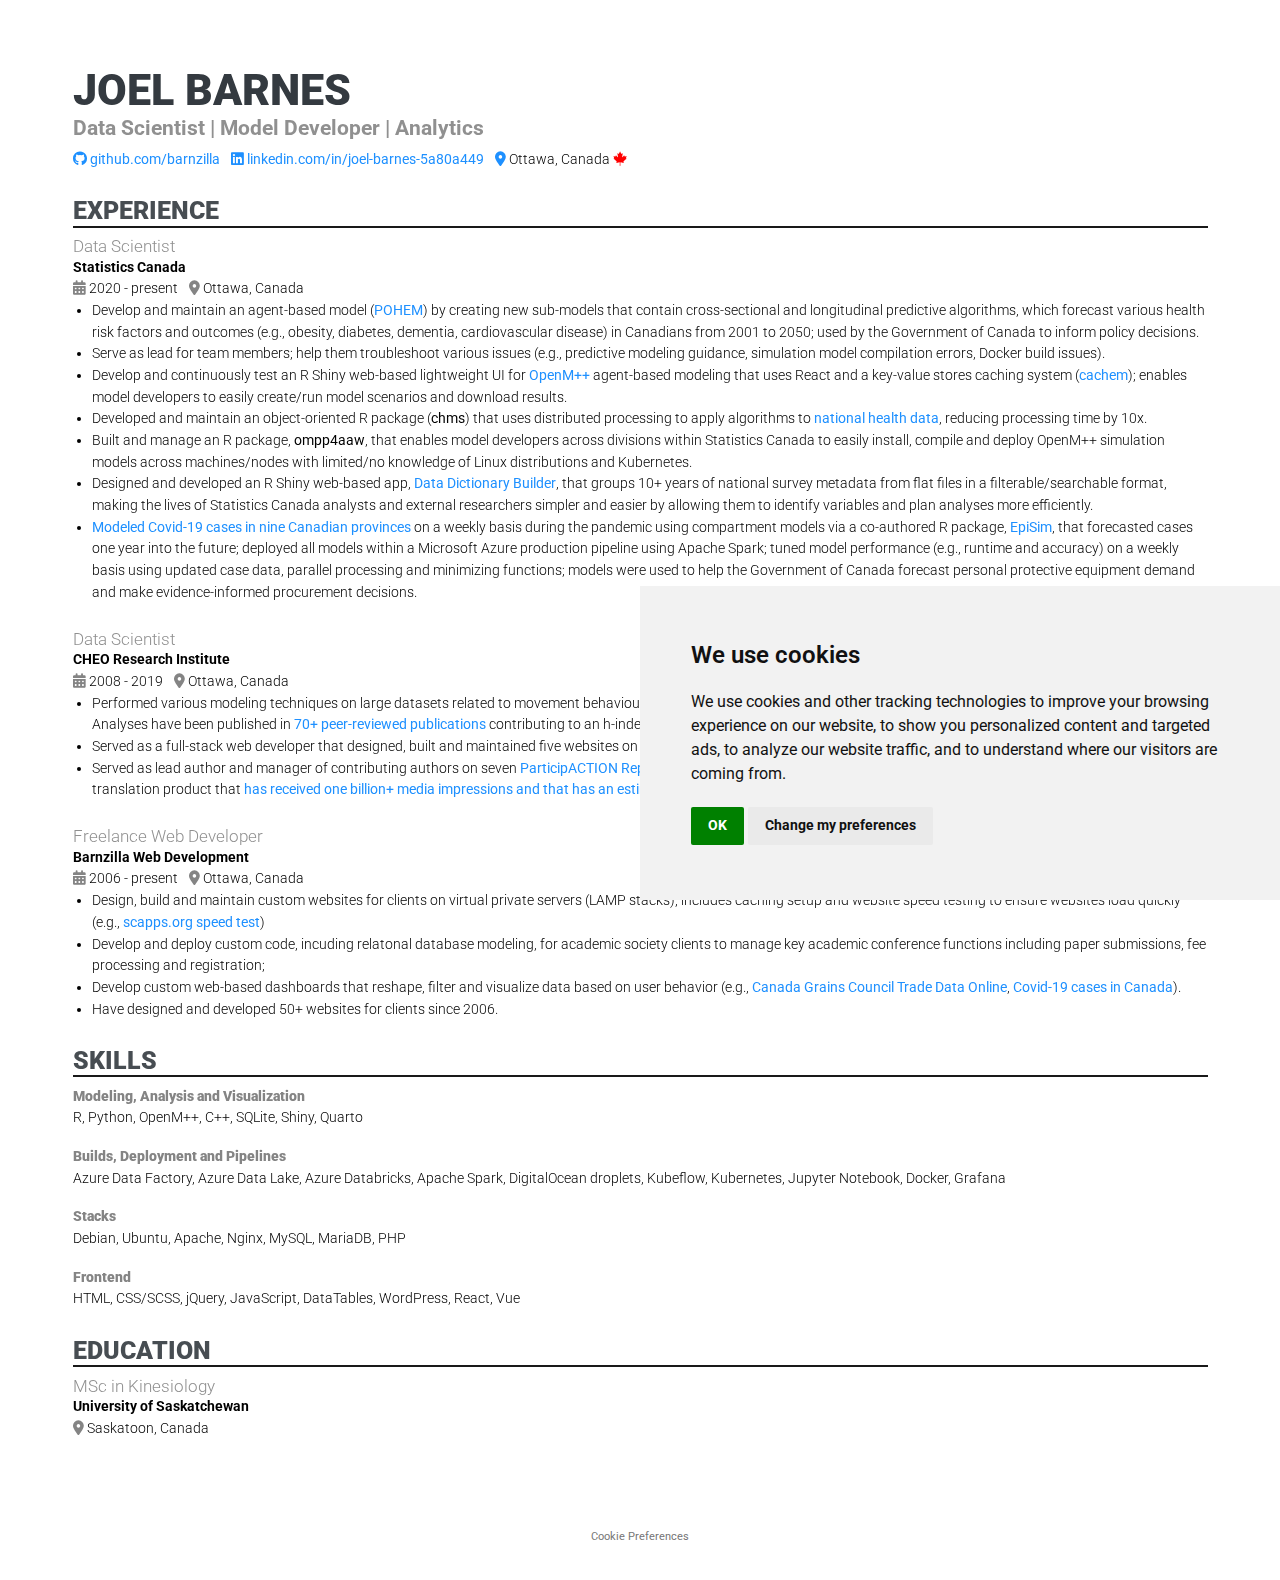
<file: docs/index.html>
<!DOCTYPE html>
<html xmlns="http://www.w3.org/1999/xhtml" lang="en" xml:lang="en"><head>

<meta charset="utf-8">
<meta name="generator" content="quarto-1.6.40">

<meta name="viewport" content="width=device-width, initial-scale=1.0, user-scalable=yes">


<title>Joel Barnes » Data Scientist | Model Developer | Analytics</title>
<style>
code{white-space: pre-wrap;}
span.smallcaps{font-variant: small-caps;}
div.columns{display: flex; gap: min(4vw, 1.5em);}
div.column{flex: auto; overflow-x: auto;}
div.hanging-indent{margin-left: 1.5em; text-indent: -1.5em;}
ul.task-list{list-style: none;}
ul.task-list li input[type="checkbox"] {
  width: 0.8em;
  margin: 0 0.8em 0.2em -1em; /* quarto-specific, see https://github.com/quarto-dev/quarto-cli/issues/4556 */ 
  vertical-align: middle;
}
</style>


<script src="site_libs/quarto-nav/quarto-nav.js"></script>
<script src="site_libs/clipboard/clipboard.min.js"></script>
<script src="site_libs/quarto-search/autocomplete.umd.js"></script>
<script src="site_libs/quarto-search/fuse.min.js"></script>
<script src="site_libs/quarto-search/quarto-search.js"></script>
<meta name="quarto:offset" content="./">
<script src="site_libs/cookie-consent/cookie-consent.js"></script>
<link href="site_libs/cookie-consent/cookie-consent.css" rel="stylesheet">
<script src="site_libs/quarto-html/quarto.js"></script>
<script src="site_libs/quarto-html/popper.min.js"></script>
<script src="site_libs/quarto-html/tippy.umd.min.js"></script>
<script src="site_libs/quarto-html/anchor.min.js"></script>
<link href="site_libs/quarto-html/tippy.css" rel="stylesheet">
<link href="site_libs/quarto-html/quarto-syntax-highlighting-549806ee2085284f45b00abea8c6df48.css" rel="stylesheet" id="quarto-text-highlighting-styles">
<script src="site_libs/bootstrap/bootstrap.min.js"></script>
<link href="site_libs/bootstrap/bootstrap-icons.css" rel="stylesheet">
<link href="site_libs/bootstrap/bootstrap-ee1d59c07eb479f5557446744be125b4.min.css" rel="stylesheet" append-hash="true" id="quarto-bootstrap" data-mode="light">
<link href="site_libs/quarto-contrib/fontawesome6-1.2.0/all.min.css" rel="stylesheet">
<link href="site_libs/quarto-contrib/fontawesome6-1.2.0/latex-fontsize.css" rel="stylesheet">
<script id="quarto-search-options" type="application/json">{
  "location": "sidebar",
  "copy-button": false,
  "collapse-after": 3,
  "panel-placement": "start",
  "type": "textbox",
  "limit": 50,
  "keyboard-shortcut": [
    "f",
    "/",
    "s"
  ],
  "show-item-context": false,
  "language": {
    "search-no-results-text": "No results",
    "search-matching-documents-text": "matching documents",
    "search-copy-link-title": "Copy link to search",
    "search-hide-matches-text": "Hide additional matches",
    "search-more-match-text": "more match in this document",
    "search-more-matches-text": "more matches in this document",
    "search-clear-button-title": "Clear",
    "search-text-placeholder": "",
    "search-detached-cancel-button-title": "Cancel",
    "search-submit-button-title": "Submit",
    "search-label": "Search"
  }
}</script>
<script async="" src="https://www.googletagmanager.com/gtag/js?id=G-EG6MCCLWVL"></script>

<script type="text/plain" cookie-consent="tracking">

window.dataLayer = window.dataLayer || [];
function gtag(){dataLayer.push(arguments);}
gtag('js', new Date());
gtag('config', 'G-EG6MCCLWVL', { 'anonymize_ip': true});
</script>

<script type="text/javascript" charset="UTF-8">
document.addEventListener('DOMContentLoaded', function () {
cookieconsent.run({
  "notice_banner_type":"simple",
  "consent_type":"implied",
  "palette":"light",
  "language":"en",
  "page_load_consent_levels":["strictly-necessary","functionality","tracking","targeting"],
  "notice_banner_reject_button_hide":false,
  "preferences_center_close_button_hide":false,
  "website_name":""
  ,
"language":"en"
  });
});
</script> 
  


<link rel="stylesheet" href="styles.css">
</head>

<body>

<div id="quarto-search-results"></div>
<!-- content -->
<div id="quarto-content" class="quarto-container page-columns page-rows-contents page-layout-full">
<!-- sidebar -->
<!-- margin-sidebar -->
    <div id="quarto-margin-sidebar" class="sidebar margin-sidebar zindex-bottom">
        
    </div>
<!-- main -->
<main class="content column-page" id="quarto-document-content">

<header id="title-block-header" class="quarto-title-block default">
<div class="quarto-title">
<h1 class="title">Joel Barnes » Data Scientist | Model Developer | Analytics</h1>
</div>



<div class="quarto-title-meta column-page">

    
  
    
  </div>
  


</header>


<h1 class="roboto-black to-upper" style="font-size: 2.5em;">
Joel Barnes
</h1>
<h4 style="margin-top: -0.85em; padding-top: 0;" class="roboto-bold color-grey1 anchored">
Data Scientist | Model Developer | Analytics
</h4>
<p class="roboto-light">
<span class="roboto-light color-blue"><i class="fa-brands fa-github"></i></span> <a href="https://github.com/barnzilla" target="_blank">github.com/barnzilla</a> <span class="roboto-light color-blue" style="margin-left: 8px;"><i class="fa-brands fa-linkedin"></i></span> <a href="https://www.linkedin.com/in/joel-barnes-5a80a449" target="_blank">linkedin.com/in/joel-barnes-5a80a449</a> <span class="roboto-light color-blue" style="margin-left: 8px;"><i class="fa-solid fa-location-dot" aria-label="location-dot"></i></span> Ottawa, Canada <i class="fa-brands fa-canadian-maple-leaf color-red"></i>
</p>
<h3 class="roboto-black to-upper anchored" style="border-bottom: 2px solid black;">
Experience
</h3>
<h4 class="roboto-light color-grey1 anchored" style="margin-top: 0; margin-bottom: 0; padding-top: 0; font-size: 1em;">
Data Scientist
</h4>
<p class="roboto-light color-black" style="margin-bottom: 0;">
<span class="roboto-bold">Statistics Canada</span> <br> <span class="roboto-light color-grey1"><i class="fa-solid fa-calendar-days" aria-label="calendar-days"></i></span> 2020 - present <span class="roboto-light color-grey1" style="margin-left: 8px;"><i class="fa-solid fa-location-dot" aria-label="location-dot"></i></span> Ottawa, Canada
</p><ul class="roboto-light color-black" style="margin-top: 0; padding-top: 0;">
<li>
Develop and maintain an agent-based model (<a href="https://www.statcan.gc.ca/en/microsimulation/modgen/new/mods/pohem" target="_blank">POHEM</a>) by creating new sub-models that contain cross-sectional and longitudinal predictive algorithms, which forecast various health risk factors and outcomes (e.g., obesity, diabetes, dementia, cardiovascular disease) in Canadians from 2001 to 2050; used by the Government of Canada to inform policy decisions.
</li>
<li>
Serve as lead for team members; help them troubleshoot various issues (e.g., predictive modeling guidance, simulation model compilation errors, Docker build issues).
</li>
<li>
Develop and continuously test an R Shiny web-based lightweight UI for <a href="https://openmpp.org" target="_blank">OpenM++</a> agent-based modeling that uses React and a key-value stores caching system (<a href="https://cachem.r-lib.org" target="_blank">cachem</a>); enables model developers to easily create/run model scenarios and download results.
</li>
<li>
Developed and maintain an object-oriented R package (<strong>chms</strong>) that uses distributed processing to apply algorithms to <a href="https://www23.statcan.gc.ca/imdb/p2SV.pl?Function=getSurvey&amp;SDDS=5071" target="_blank">national health data</a>, reducing processing time by 10x.
</li>
<li>
Built and manage an R package, <strong>ompp4aaw</strong>, that enables model developers across divisions within Statistics Canada to easily install, compile and deploy OpenM++ simulation models across machines/nodes with limited/no knowledge of Linux distributions and Kubernetes.
</li>
<li>
Designed and developed an R Shiny web-based app, <a href="https://613apps.ca/data-dictionary-builder" target="_blank">Data Dictionary Builder</a>, that groups 10+ years of national survey metadata from flat files in a filterable/searchable format, making the lives of Statistics Canada analysts and external researchers simpler and easier by allowing them to identify variables and plan analyses more efficiently.
</li>
<li>
<a href="https://www.statcan.gc.ca/en/data-science/network/ppe-demand" target="_blank">Modeled Covid-19 cases in nine Canadian provinces</a> on a weekly basis during the pandemic using compartment models via a co-authored R package, <a href="https://github.com/statcan/episim" target="_blank">EpiSim</a>, that forecasted cases one year into the future; deployed all models within a Microsoft Azure production pipeline using Apache Spark; tuned model performance (e.g., runtime and accuracy) on a weekly basis using updated case data, parallel processing and minimizing functions; models were used to help the Government of Canada forecast personal protective equipment demand and make evidence-informed procurement decisions.
</li>
</ul>
<p></p>
<h4 class="roboto-light color-grey1 anchored" style="margin-bottom: 0; padding-top: 0; font-size: 1em;">
Data Scientist
</h4>
<p class="roboto-light color-black" style="margin-bottom: 0;">
<span class="roboto-bold">CHEO Research Institute</span> <br> <span class="roboto-light color-grey1"><i class="fa-solid fa-calendar-days" aria-label="calendar-days"></i></span> 2008 - 2019 <span class="roboto-light color-grey1" style="margin-left: 8px;"><i class="fa-solid fa-location-dot" aria-label="location-dot"></i></span> Ottawa, Canada
</p><ul class="roboto-light color-black" style="margin-top: 0; padding-top: 0;">
<li>
Performed various modeling techniques on large datasets related to movement behaviours (physical activity, sedentary behavior, sleep) and health outcomes in children and youth. Analyses have been published in <a href="publications.html">70+ peer-reviewed publications</a> contributing to an h-index of <a href="https://scholar.google.com/citations?user=oIMGmrQAAAAJ&amp;hl=en" target="_blank">43</a>, which is equivalent to the research output of a full professor.
</li>
<li>
Served as a full-stack web developer that designed, built and maintained five websites on LAMP stacks.
</li>
<li>
Served as lead author and manager of contributing authors on seven <a href="https://www.participaction.com/the-science/children-and-youth-report-card" target="_blank">ParticipACTION Report Cards on Physical Activity for Children and Youth</a> (2011-2016, 2018), a knowledge translation product that <a href="https://journals.humankinetics.com/view/journals/jpah/11/s1/article-pS3.xml" target="_blank">has received one billion+ media impressions and that has an estimated collective ad value of $10 million+</a>.
</li>
</ul>
<p></p>
<h4 class="roboto-light color-grey1 anchored" style="margin-bottom: 0; padding-top: 0; font-size: 1em;">
Freelance Web Developer
</h4>
<p class="roboto-light color-black" style="margin-bottom: 0;">
<span class="roboto-bold">Barnzilla Web Development</span> <br> <span class="roboto-light color-grey1"><i class="fa-solid fa-calendar-days" aria-label="calendar-days"></i></span> 2006 - present <span class="roboto-light color-grey1" style="margin-left: 8px;"><i class="fa-solid fa-location-dot" aria-label="location-dot"></i></span> Ottawa, Canada
</p><ul class="roboto-light color-black" style="margin-top: 0; padding-top: 0;">
<li>
Design, build and maintain custom websites for clients on virtual private servers (LAMP stacks); includes caching setup and website speed testing to ensure websites load quickly (e.g., <a href="https://tools.pingdom.com/#64fea9e396800000" target="_blank">scapps.org speed test</a>)
</li>
<li>
Develop and deploy custom code, incuding relatonal database modeling, for academic society clients to manage key academic conference functions including paper submissions, fee processing and registration;
</li>
<li>
Develop custom web-based dashboards that reshape, filter and visualize data based on user behavior (e.g., <a href="https://613apps.ca/cgc" target="_blank">Canada Grains Council Trade Data Online</a>, <a href="https://613apps.ca/covid19" target="_blank">Covid-19 cases in Canada</a>).
</li>
<li>
Have designed and developed 50+ websites for clients since 2006.
</li>
</ul>
<p></p>
<h3 class="roboto-black to-upper anchored" style="border-bottom: 2px solid black;">
Skills
</h3>
<p class="roboto-black color-grey1">
Modeling, Analysis and Visualization <br> <span class="roboto-light color-black">R, Python, OpenM++, C++, SQLite, Shiny, Quarto</span>
</p>
<p class="roboto-black color-grey1">
Builds, Deployment and Pipelines <br> <span class="roboto-light color-black">Azure Data Factory, Azure Data Lake, Azure Databricks, Apache Spark, DigitalOcean droplets, Kubeflow, Kubernetes, Jupyter Notebook, Docker, Grafana</span>
</p>
<p class="roboto-black color-grey1">
Stacks <br> <span class="roboto-light color-black">Debian, Ubuntu, Apache, Nginx, MySQL, MariaDB, PHP</span>
</p>
<p class="roboto-black color-grey1">
Frontend <br> <span class="roboto-light color-black">HTML, CSS/SCSS, jQuery, JavaScript, DataTables, WordPress, React, Vue</span>
</p>
<h3 class="roboto-black to-upper anchored" style="border-bottom: 2px solid black;">
Education
</h3>
<h4 class="roboto-light color-grey1 anchored" style="margin-top: 0; margin-bottom: 0; padding-top: 0; font-size: 1em;">
MSc in Kinesiology
</h4>
<p class="roboto-light color-black" style="margin-bottom: 0;">
<span class="roboto-bold">University of Saskatchewan</span> <br> <span class="roboto-light color-grey1"><i class="fa-solid fa-location-dot" aria-label="location-dot"></i></span> Saskatoon, Canada
</p>



</main> <!-- /main -->
<script id="quarto-html-after-body" type="application/javascript">
window.document.addEventListener("DOMContentLoaded", function (event) {
  const toggleBodyColorMode = (bsSheetEl) => {
    const mode = bsSheetEl.getAttribute("data-mode");
    const bodyEl = window.document.querySelector("body");
    if (mode === "dark") {
      bodyEl.classList.add("quarto-dark");
      bodyEl.classList.remove("quarto-light");
    } else {
      bodyEl.classList.add("quarto-light");
      bodyEl.classList.remove("quarto-dark");
    }
  }
  const toggleBodyColorPrimary = () => {
    const bsSheetEl = window.document.querySelector("link#quarto-bootstrap");
    if (bsSheetEl) {
      toggleBodyColorMode(bsSheetEl);
    }
  }
  toggleBodyColorPrimary();  
  const icon = "";
  const anchorJS = new window.AnchorJS();
  anchorJS.options = {
    placement: 'right',
    icon: icon
  };
  anchorJS.add('.anchored');
  const isCodeAnnotation = (el) => {
    for (const clz of el.classList) {
      if (clz.startsWith('code-annotation-')) {                     
        return true;
      }
    }
    return false;
  }
  const onCopySuccess = function(e) {
    // button target
    const button = e.trigger;
    // don't keep focus
    button.blur();
    // flash "checked"
    button.classList.add('code-copy-button-checked');
    var currentTitle = button.getAttribute("title");
    button.setAttribute("title", "Copied!");
    let tooltip;
    if (window.bootstrap) {
      button.setAttribute("data-bs-toggle", "tooltip");
      button.setAttribute("data-bs-placement", "left");
      button.setAttribute("data-bs-title", "Copied!");
      tooltip = new bootstrap.Tooltip(button, 
        { trigger: "manual", 
          customClass: "code-copy-button-tooltip",
          offset: [0, -8]});
      tooltip.show();    
    }
    setTimeout(function() {
      if (tooltip) {
        tooltip.hide();
        button.removeAttribute("data-bs-title");
        button.removeAttribute("data-bs-toggle");
        button.removeAttribute("data-bs-placement");
      }
      button.setAttribute("title", currentTitle);
      button.classList.remove('code-copy-button-checked');
    }, 1000);
    // clear code selection
    e.clearSelection();
  }
  const getTextToCopy = function(trigger) {
      const codeEl = trigger.previousElementSibling.cloneNode(true);
      for (const childEl of codeEl.children) {
        if (isCodeAnnotation(childEl)) {
          childEl.remove();
        }
      }
      return codeEl.innerText;
  }
  const clipboard = new window.ClipboardJS('.code-copy-button:not([data-in-quarto-modal])', {
    text: getTextToCopy
  });
  clipboard.on('success', onCopySuccess);
  if (window.document.getElementById('quarto-embedded-source-code-modal')) {
    const clipboardModal = new window.ClipboardJS('.code-copy-button[data-in-quarto-modal]', {
      text: getTextToCopy,
      container: window.document.getElementById('quarto-embedded-source-code-modal')
    });
    clipboardModal.on('success', onCopySuccess);
  }
    var localhostRegex = new RegExp(/^(?:http|https):\/\/localhost\:?[0-9]*\//);
    var mailtoRegex = new RegExp(/^mailto:/);
      var filterRegex = new RegExp('/' + window.location.host + '/');
    var isInternal = (href) => {
        return filterRegex.test(href) || localhostRegex.test(href) || mailtoRegex.test(href);
    }
    // Inspect non-navigation links and adorn them if external
 	var links = window.document.querySelectorAll('a[href]:not(.nav-link):not(.navbar-brand):not(.toc-action):not(.sidebar-link):not(.sidebar-item-toggle):not(.pagination-link):not(.no-external):not([aria-hidden]):not(.dropdown-item):not(.quarto-navigation-tool):not(.about-link)');
    for (var i=0; i<links.length; i++) {
      const link = links[i];
      if (!isInternal(link.href)) {
        // undo the damage that might have been done by quarto-nav.js in the case of
        // links that we want to consider external
        if (link.dataset.originalHref !== undefined) {
          link.href = link.dataset.originalHref;
        }
      }
    }
  function tippyHover(el, contentFn, onTriggerFn, onUntriggerFn) {
    const config = {
      allowHTML: true,
      maxWidth: 500,
      delay: 100,
      arrow: false,
      appendTo: function(el) {
          return el.parentElement;
      },
      interactive: true,
      interactiveBorder: 10,
      theme: 'quarto',
      placement: 'bottom-start',
    };
    if (contentFn) {
      config.content = contentFn;
    }
    if (onTriggerFn) {
      config.onTrigger = onTriggerFn;
    }
    if (onUntriggerFn) {
      config.onUntrigger = onUntriggerFn;
    }
    window.tippy(el, config); 
  }
  const noterefs = window.document.querySelectorAll('a[role="doc-noteref"]');
  for (var i=0; i<noterefs.length; i++) {
    const ref = noterefs[i];
    tippyHover(ref, function() {
      // use id or data attribute instead here
      let href = ref.getAttribute('data-footnote-href') || ref.getAttribute('href');
      try { href = new URL(href).hash; } catch {}
      const id = href.replace(/^#\/?/, "");
      const note = window.document.getElementById(id);
      if (note) {
        return note.innerHTML;
      } else {
        return "";
      }
    });
  }
  const xrefs = window.document.querySelectorAll('a.quarto-xref');
  const processXRef = (id, note) => {
    // Strip column container classes
    const stripColumnClz = (el) => {
      el.classList.remove("page-full", "page-columns");
      if (el.children) {
        for (const child of el.children) {
          stripColumnClz(child);
        }
      }
    }
    stripColumnClz(note)
    if (id === null || id.startsWith('sec-')) {
      // Special case sections, only their first couple elements
      const container = document.createElement("div");
      if (note.children && note.children.length > 2) {
        container.appendChild(note.children[0].cloneNode(true));
        for (let i = 1; i < note.children.length; i++) {
          const child = note.children[i];
          if (child.tagName === "P" && child.innerText === "") {
            continue;
          } else {
            container.appendChild(child.cloneNode(true));
            break;
          }
        }
        if (window.Quarto?.typesetMath) {
          window.Quarto.typesetMath(container);
        }
        return container.innerHTML
      } else {
        if (window.Quarto?.typesetMath) {
          window.Quarto.typesetMath(note);
        }
        return note.innerHTML;
      }
    } else {
      // Remove any anchor links if they are present
      const anchorLink = note.querySelector('a.anchorjs-link');
      if (anchorLink) {
        anchorLink.remove();
      }
      if (window.Quarto?.typesetMath) {
        window.Quarto.typesetMath(note);
      }
      if (note.classList.contains("callout")) {
        return note.outerHTML;
      } else {
        return note.innerHTML;
      }
    }
  }
  for (var i=0; i<xrefs.length; i++) {
    const xref = xrefs[i];
    tippyHover(xref, undefined, function(instance) {
      instance.disable();
      let url = xref.getAttribute('href');
      let hash = undefined; 
      if (url.startsWith('#')) {
        hash = url;
      } else {
        try { hash = new URL(url).hash; } catch {}
      }
      if (hash) {
        const id = hash.replace(/^#\/?/, "");
        const note = window.document.getElementById(id);
        if (note !== null) {
          try {
            const html = processXRef(id, note.cloneNode(true));
            instance.setContent(html);
          } finally {
            instance.enable();
            instance.show();
          }
        } else {
          // See if we can fetch this
          fetch(url.split('#')[0])
          .then(res => res.text())
          .then(html => {
            const parser = new DOMParser();
            const htmlDoc = parser.parseFromString(html, "text/html");
            const note = htmlDoc.getElementById(id);
            if (note !== null) {
              const html = processXRef(id, note);
              instance.setContent(html);
            } 
          }).finally(() => {
            instance.enable();
            instance.show();
          });
        }
      } else {
        // See if we can fetch a full url (with no hash to target)
        // This is a special case and we should probably do some content thinning / targeting
        fetch(url)
        .then(res => res.text())
        .then(html => {
          const parser = new DOMParser();
          const htmlDoc = parser.parseFromString(html, "text/html");
          const note = htmlDoc.querySelector('main.content');
          if (note !== null) {
            // This should only happen for chapter cross references
            // (since there is no id in the URL)
            // remove the first header
            if (note.children.length > 0 && note.children[0].tagName === "HEADER") {
              note.children[0].remove();
            }
            const html = processXRef(null, note);
            instance.setContent(html);
          } 
        }).finally(() => {
          instance.enable();
          instance.show();
        });
      }
    }, function(instance) {
    });
  }
      let selectedAnnoteEl;
      const selectorForAnnotation = ( cell, annotation) => {
        let cellAttr = 'data-code-cell="' + cell + '"';
        let lineAttr = 'data-code-annotation="' +  annotation + '"';
        const selector = 'span[' + cellAttr + '][' + lineAttr + ']';
        return selector;
      }
      const selectCodeLines = (annoteEl) => {
        const doc = window.document;
        const targetCell = annoteEl.getAttribute("data-target-cell");
        const targetAnnotation = annoteEl.getAttribute("data-target-annotation");
        const annoteSpan = window.document.querySelector(selectorForAnnotation(targetCell, targetAnnotation));
        const lines = annoteSpan.getAttribute("data-code-lines").split(",");
        const lineIds = lines.map((line) => {
          return targetCell + "-" + line;
        })
        let top = null;
        let height = null;
        let parent = null;
        if (lineIds.length > 0) {
            //compute the position of the single el (top and bottom and make a div)
            const el = window.document.getElementById(lineIds[0]);
            top = el.offsetTop;
            height = el.offsetHeight;
            parent = el.parentElement.parentElement;
          if (lineIds.length > 1) {
            const lastEl = window.document.getElementById(lineIds[lineIds.length - 1]);
            const bottom = lastEl.offsetTop + lastEl.offsetHeight;
            height = bottom - top;
          }
          if (top !== null && height !== null && parent !== null) {
            // cook up a div (if necessary) and position it 
            let div = window.document.getElementById("code-annotation-line-highlight");
            if (div === null) {
              div = window.document.createElement("div");
              div.setAttribute("id", "code-annotation-line-highlight");
              div.style.position = 'absolute';
              parent.appendChild(div);
            }
            div.style.top = top - 2 + "px";
            div.style.height = height + 4 + "px";
            div.style.left = 0;
            let gutterDiv = window.document.getElementById("code-annotation-line-highlight-gutter");
            if (gutterDiv === null) {
              gutterDiv = window.document.createElement("div");
              gutterDiv.setAttribute("id", "code-annotation-line-highlight-gutter");
              gutterDiv.style.position = 'absolute';
              const codeCell = window.document.getElementById(targetCell);
              const gutter = codeCell.querySelector('.code-annotation-gutter');
              gutter.appendChild(gutterDiv);
            }
            gutterDiv.style.top = top - 2 + "px";
            gutterDiv.style.height = height + 4 + "px";
          }
          selectedAnnoteEl = annoteEl;
        }
      };
      const unselectCodeLines = () => {
        const elementsIds = ["code-annotation-line-highlight", "code-annotation-line-highlight-gutter"];
        elementsIds.forEach((elId) => {
          const div = window.document.getElementById(elId);
          if (div) {
            div.remove();
          }
        });
        selectedAnnoteEl = undefined;
      };
        // Handle positioning of the toggle
    window.addEventListener(
      "resize",
      throttle(() => {
        elRect = undefined;
        if (selectedAnnoteEl) {
          selectCodeLines(selectedAnnoteEl);
        }
      }, 10)
    );
    function throttle(fn, ms) {
    let throttle = false;
    let timer;
      return (...args) => {
        if(!throttle) { // first call gets through
            fn.apply(this, args);
            throttle = true;
        } else { // all the others get throttled
            if(timer) clearTimeout(timer); // cancel #2
            timer = setTimeout(() => {
              fn.apply(this, args);
              timer = throttle = false;
            }, ms);
        }
      };
    }
      // Attach click handler to the DT
      const annoteDls = window.document.querySelectorAll('dt[data-target-cell]');
      for (const annoteDlNode of annoteDls) {
        annoteDlNode.addEventListener('click', (event) => {
          const clickedEl = event.target;
          if (clickedEl !== selectedAnnoteEl) {
            unselectCodeLines();
            const activeEl = window.document.querySelector('dt[data-target-cell].code-annotation-active');
            if (activeEl) {
              activeEl.classList.remove('code-annotation-active');
            }
            selectCodeLines(clickedEl);
            clickedEl.classList.add('code-annotation-active');
          } else {
            // Unselect the line
            unselectCodeLines();
            clickedEl.classList.remove('code-annotation-active');
          }
        });
      }
  const findCites = (el) => {
    const parentEl = el.parentElement;
    if (parentEl) {
      const cites = parentEl.dataset.cites;
      if (cites) {
        return {
          el,
          cites: cites.split(' ')
        };
      } else {
        return findCites(el.parentElement)
      }
    } else {
      return undefined;
    }
  };
  var bibliorefs = window.document.querySelectorAll('a[role="doc-biblioref"]');
  for (var i=0; i<bibliorefs.length; i++) {
    const ref = bibliorefs[i];
    const citeInfo = findCites(ref);
    if (citeInfo) {
      tippyHover(citeInfo.el, function() {
        var popup = window.document.createElement('div');
        citeInfo.cites.forEach(function(cite) {
          var citeDiv = window.document.createElement('div');
          citeDiv.classList.add('hanging-indent');
          citeDiv.classList.add('csl-entry');
          var biblioDiv = window.document.getElementById('ref-' + cite);
          if (biblioDiv) {
            citeDiv.innerHTML = biblioDiv.innerHTML;
          }
          popup.appendChild(citeDiv);
        });
        return popup.innerHTML;
      });
    }
  }
});
</script>
</div> <!-- /content -->
<footer class="footer">
  <div class="nav-footer">
    <div class="nav-footer-left">
      &nbsp;
    </div>   
    <div class="nav-footer-center">

<div class="cookie-consent-footer"><a href="#" id="open_preferences_center">Cookie Preferences</a></div></div>
    <div class="nav-footer-right">
      &nbsp;
    </div>
  </div>
</footer>




</body></html>
</file>
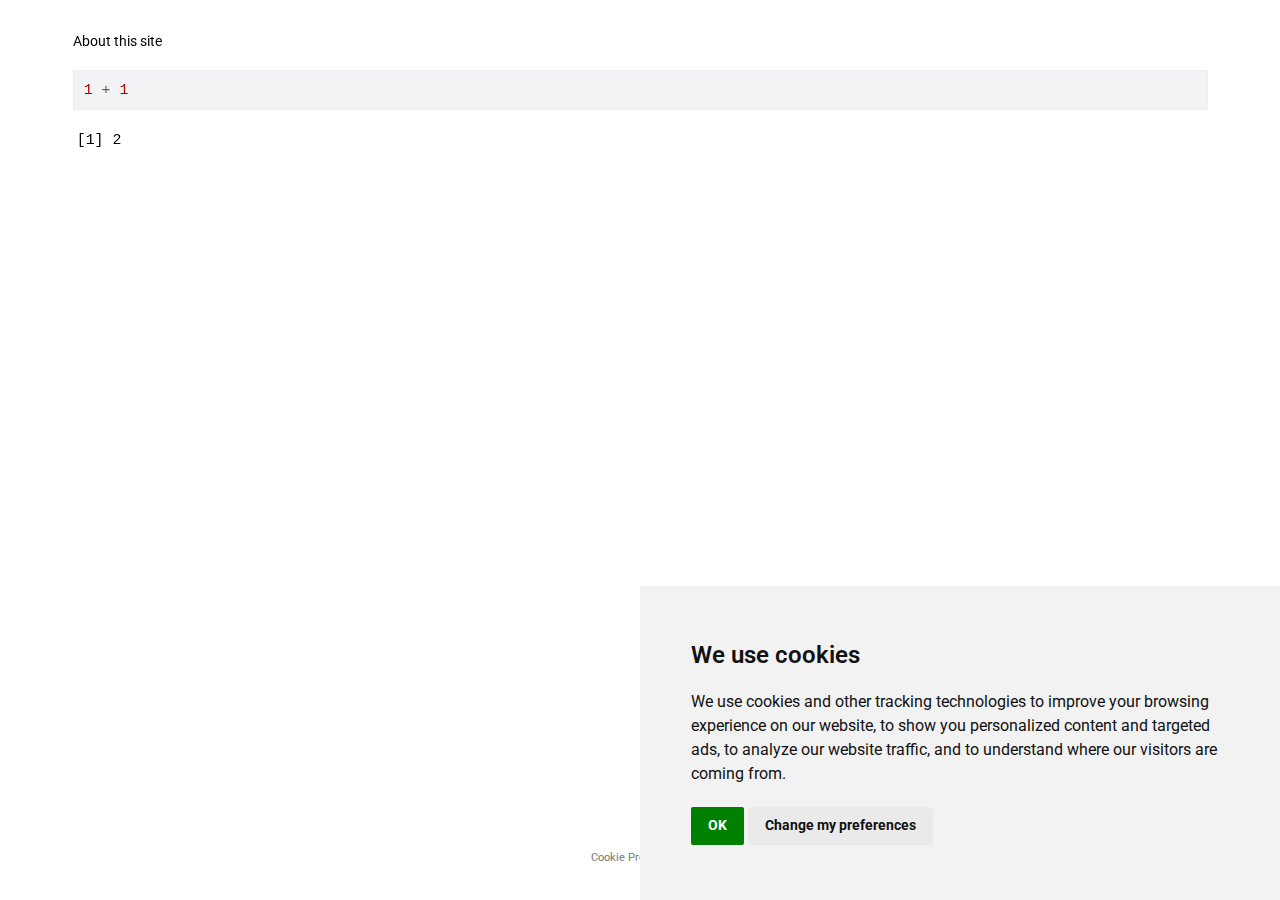
<file: docs/about.html>
<!DOCTYPE html>
<html xmlns="http://www.w3.org/1999/xhtml" lang="en" xml:lang="en"><head>

<meta charset="utf-8">
<meta name="generator" content="quarto-1.6.40">

<meta name="viewport" content="width=device-width, initial-scale=1.0, user-scalable=yes">


<title>About</title>
<style>
code{white-space: pre-wrap;}
span.smallcaps{font-variant: small-caps;}
div.columns{display: flex; gap: min(4vw, 1.5em);}
div.column{flex: auto; overflow-x: auto;}
div.hanging-indent{margin-left: 1.5em; text-indent: -1.5em;}
ul.task-list{list-style: none;}
ul.task-list li input[type="checkbox"] {
  width: 0.8em;
  margin: 0 0.8em 0.2em -1em; /* quarto-specific, see https://github.com/quarto-dev/quarto-cli/issues/4556 */ 
  vertical-align: middle;
}
/* CSS for syntax highlighting */
pre > code.sourceCode { white-space: pre; position: relative; }
pre > code.sourceCode > span { line-height: 1.25; }
pre > code.sourceCode > span:empty { height: 1.2em; }
.sourceCode { overflow: visible; }
code.sourceCode > span { color: inherit; text-decoration: inherit; }
div.sourceCode { margin: 1em 0; }
pre.sourceCode { margin: 0; }
@media screen {
div.sourceCode { overflow: auto; }
}
@media print {
pre > code.sourceCode { white-space: pre-wrap; }
pre > code.sourceCode > span { display: inline-block; text-indent: -5em; padding-left: 5em; }
}
pre.numberSource code
  { counter-reset: source-line 0; }
pre.numberSource code > span
  { position: relative; left: -4em; counter-increment: source-line; }
pre.numberSource code > span > a:first-child::before
  { content: counter(source-line);
    position: relative; left: -1em; text-align: right; vertical-align: baseline;
    border: none; display: inline-block;
    -webkit-touch-callout: none; -webkit-user-select: none;
    -khtml-user-select: none; -moz-user-select: none;
    -ms-user-select: none; user-select: none;
    padding: 0 4px; width: 4em;
  }
pre.numberSource { margin-left: 3em;  padding-left: 4px; }
div.sourceCode
  {   }
@media screen {
pre > code.sourceCode > span > a:first-child::before { text-decoration: underline; }
}
</style>


<script src="site_libs/quarto-nav/quarto-nav.js"></script>
<script src="site_libs/clipboard/clipboard.min.js"></script>
<script src="site_libs/quarto-search/autocomplete.umd.js"></script>
<script src="site_libs/quarto-search/fuse.min.js"></script>
<script src="site_libs/quarto-search/quarto-search.js"></script>
<meta name="quarto:offset" content="./">
<script src="site_libs/cookie-consent/cookie-consent.js"></script>
<link href="site_libs/cookie-consent/cookie-consent.css" rel="stylesheet">
<script src="site_libs/quarto-html/quarto.js"></script>
<script src="site_libs/quarto-html/popper.min.js"></script>
<script src="site_libs/quarto-html/tippy.umd.min.js"></script>
<script src="site_libs/quarto-html/anchor.min.js"></script>
<link href="site_libs/quarto-html/tippy.css" rel="stylesheet">
<link href="site_libs/quarto-html/quarto-syntax-highlighting-549806ee2085284f45b00abea8c6df48.css" rel="stylesheet" id="quarto-text-highlighting-styles">
<script src="site_libs/bootstrap/bootstrap.min.js"></script>
<link href="site_libs/bootstrap/bootstrap-icons.css" rel="stylesheet">
<link href="site_libs/bootstrap/bootstrap-ee1d59c07eb479f5557446744be125b4.min.css" rel="stylesheet" append-hash="true" id="quarto-bootstrap" data-mode="light">
<script id="quarto-search-options" type="application/json">{
  "location": "sidebar",
  "copy-button": false,
  "collapse-after": 3,
  "panel-placement": "start",
  "type": "textbox",
  "limit": 50,
  "keyboard-shortcut": [
    "f",
    "/",
    "s"
  ],
  "show-item-context": false,
  "language": {
    "search-no-results-text": "No results",
    "search-matching-documents-text": "matching documents",
    "search-copy-link-title": "Copy link to search",
    "search-hide-matches-text": "Hide additional matches",
    "search-more-match-text": "more match in this document",
    "search-more-matches-text": "more matches in this document",
    "search-clear-button-title": "Clear",
    "search-text-placeholder": "",
    "search-detached-cancel-button-title": "Cancel",
    "search-submit-button-title": "Submit",
    "search-label": "Search"
  }
}</script>
<script async="" src="https://www.googletagmanager.com/gtag/js?id=G-EG6MCCLWVL"></script>

<script type="text/plain" cookie-consent="tracking">

window.dataLayer = window.dataLayer || [];
function gtag(){dataLayer.push(arguments);}
gtag('js', new Date());
gtag('config', 'G-EG6MCCLWVL', { 'anonymize_ip': true});
</script>

<script type="text/javascript" charset="UTF-8">
document.addEventListener('DOMContentLoaded', function () {
cookieconsent.run({
  "notice_banner_type":"simple",
  "consent_type":"implied",
  "palette":"light",
  "language":"en",
  "page_load_consent_levels":["strictly-necessary","functionality","tracking","targeting"],
  "notice_banner_reject_button_hide":false,
  "preferences_center_close_button_hide":false,
  "website_name":""
  ,
"language":"en"
  });
});
</script> 
  


<link rel="stylesheet" href="styles.css">
</head>

<body>

<div id="quarto-search-results"></div>
<!-- content -->
<div id="quarto-content" class="quarto-container page-columns page-rows-contents page-layout-full">
<!-- sidebar -->
<!-- margin-sidebar -->
    <div id="quarto-margin-sidebar" class="sidebar margin-sidebar zindex-bottom">
        
    </div>
<!-- main -->
<main class="content column-page" id="quarto-document-content">

<header id="title-block-header" class="quarto-title-block default">
<div class="quarto-title">
<h1 class="title">About</h1>
</div>



<div class="quarto-title-meta column-page">

    
  
    
  </div>
  


</header>


<p>About this site</p>
<div class="cell">
<div class="sourceCode cell-code" id="cb1"><pre class="sourceCode r code-with-copy"><code class="sourceCode r"><span id="cb1-1"><a href="#cb1-1" aria-hidden="true" tabindex="-1"></a><span class="dv">1</span> <span class="sc">+</span> <span class="dv">1</span></span></code><button title="Copy to Clipboard" class="code-copy-button"><i class="bi"></i></button></pre></div>
<div class="cell-output cell-output-stdout">
<pre><code>[1] 2</code></pre>
</div>
</div>



</main> <!-- /main -->
<script id="quarto-html-after-body" type="application/javascript">
window.document.addEventListener("DOMContentLoaded", function (event) {
  const toggleBodyColorMode = (bsSheetEl) => {
    const mode = bsSheetEl.getAttribute("data-mode");
    const bodyEl = window.document.querySelector("body");
    if (mode === "dark") {
      bodyEl.classList.add("quarto-dark");
      bodyEl.classList.remove("quarto-light");
    } else {
      bodyEl.classList.add("quarto-light");
      bodyEl.classList.remove("quarto-dark");
    }
  }
  const toggleBodyColorPrimary = () => {
    const bsSheetEl = window.document.querySelector("link#quarto-bootstrap");
    if (bsSheetEl) {
      toggleBodyColorMode(bsSheetEl);
    }
  }
  toggleBodyColorPrimary();  
  const icon = "";
  const anchorJS = new window.AnchorJS();
  anchorJS.options = {
    placement: 'right',
    icon: icon
  };
  anchorJS.add('.anchored');
  const isCodeAnnotation = (el) => {
    for (const clz of el.classList) {
      if (clz.startsWith('code-annotation-')) {                     
        return true;
      }
    }
    return false;
  }
  const onCopySuccess = function(e) {
    // button target
    const button = e.trigger;
    // don't keep focus
    button.blur();
    // flash "checked"
    button.classList.add('code-copy-button-checked');
    var currentTitle = button.getAttribute("title");
    button.setAttribute("title", "Copied!");
    let tooltip;
    if (window.bootstrap) {
      button.setAttribute("data-bs-toggle", "tooltip");
      button.setAttribute("data-bs-placement", "left");
      button.setAttribute("data-bs-title", "Copied!");
      tooltip = new bootstrap.Tooltip(button, 
        { trigger: "manual", 
          customClass: "code-copy-button-tooltip",
          offset: [0, -8]});
      tooltip.show();    
    }
    setTimeout(function() {
      if (tooltip) {
        tooltip.hide();
        button.removeAttribute("data-bs-title");
        button.removeAttribute("data-bs-toggle");
        button.removeAttribute("data-bs-placement");
      }
      button.setAttribute("title", currentTitle);
      button.classList.remove('code-copy-button-checked');
    }, 1000);
    // clear code selection
    e.clearSelection();
  }
  const getTextToCopy = function(trigger) {
      const codeEl = trigger.previousElementSibling.cloneNode(true);
      for (const childEl of codeEl.children) {
        if (isCodeAnnotation(childEl)) {
          childEl.remove();
        }
      }
      return codeEl.innerText;
  }
  const clipboard = new window.ClipboardJS('.code-copy-button:not([data-in-quarto-modal])', {
    text: getTextToCopy
  });
  clipboard.on('success', onCopySuccess);
  if (window.document.getElementById('quarto-embedded-source-code-modal')) {
    const clipboardModal = new window.ClipboardJS('.code-copy-button[data-in-quarto-modal]', {
      text: getTextToCopy,
      container: window.document.getElementById('quarto-embedded-source-code-modal')
    });
    clipboardModal.on('success', onCopySuccess);
  }
    var localhostRegex = new RegExp(/^(?:http|https):\/\/localhost\:?[0-9]*\//);
    var mailtoRegex = new RegExp(/^mailto:/);
      var filterRegex = new RegExp('/' + window.location.host + '/');
    var isInternal = (href) => {
        return filterRegex.test(href) || localhostRegex.test(href) || mailtoRegex.test(href);
    }
    // Inspect non-navigation links and adorn them if external
 	var links = window.document.querySelectorAll('a[href]:not(.nav-link):not(.navbar-brand):not(.toc-action):not(.sidebar-link):not(.sidebar-item-toggle):not(.pagination-link):not(.no-external):not([aria-hidden]):not(.dropdown-item):not(.quarto-navigation-tool):not(.about-link)');
    for (var i=0; i<links.length; i++) {
      const link = links[i];
      if (!isInternal(link.href)) {
        // undo the damage that might have been done by quarto-nav.js in the case of
        // links that we want to consider external
        if (link.dataset.originalHref !== undefined) {
          link.href = link.dataset.originalHref;
        }
      }
    }
  function tippyHover(el, contentFn, onTriggerFn, onUntriggerFn) {
    const config = {
      allowHTML: true,
      maxWidth: 500,
      delay: 100,
      arrow: false,
      appendTo: function(el) {
          return el.parentElement;
      },
      interactive: true,
      interactiveBorder: 10,
      theme: 'quarto',
      placement: 'bottom-start',
    };
    if (contentFn) {
      config.content = contentFn;
    }
    if (onTriggerFn) {
      config.onTrigger = onTriggerFn;
    }
    if (onUntriggerFn) {
      config.onUntrigger = onUntriggerFn;
    }
    window.tippy(el, config); 
  }
  const noterefs = window.document.querySelectorAll('a[role="doc-noteref"]');
  for (var i=0; i<noterefs.length; i++) {
    const ref = noterefs[i];
    tippyHover(ref, function() {
      // use id or data attribute instead here
      let href = ref.getAttribute('data-footnote-href') || ref.getAttribute('href');
      try { href = new URL(href).hash; } catch {}
      const id = href.replace(/^#\/?/, "");
      const note = window.document.getElementById(id);
      if (note) {
        return note.innerHTML;
      } else {
        return "";
      }
    });
  }
  const xrefs = window.document.querySelectorAll('a.quarto-xref');
  const processXRef = (id, note) => {
    // Strip column container classes
    const stripColumnClz = (el) => {
      el.classList.remove("page-full", "page-columns");
      if (el.children) {
        for (const child of el.children) {
          stripColumnClz(child);
        }
      }
    }
    stripColumnClz(note)
    if (id === null || id.startsWith('sec-')) {
      // Special case sections, only their first couple elements
      const container = document.createElement("div");
      if (note.children && note.children.length > 2) {
        container.appendChild(note.children[0].cloneNode(true));
        for (let i = 1; i < note.children.length; i++) {
          const child = note.children[i];
          if (child.tagName === "P" && child.innerText === "") {
            continue;
          } else {
            container.appendChild(child.cloneNode(true));
            break;
          }
        }
        if (window.Quarto?.typesetMath) {
          window.Quarto.typesetMath(container);
        }
        return container.innerHTML
      } else {
        if (window.Quarto?.typesetMath) {
          window.Quarto.typesetMath(note);
        }
        return note.innerHTML;
      }
    } else {
      // Remove any anchor links if they are present
      const anchorLink = note.querySelector('a.anchorjs-link');
      if (anchorLink) {
        anchorLink.remove();
      }
      if (window.Quarto?.typesetMath) {
        window.Quarto.typesetMath(note);
      }
      if (note.classList.contains("callout")) {
        return note.outerHTML;
      } else {
        return note.innerHTML;
      }
    }
  }
  for (var i=0; i<xrefs.length; i++) {
    const xref = xrefs[i];
    tippyHover(xref, undefined, function(instance) {
      instance.disable();
      let url = xref.getAttribute('href');
      let hash = undefined; 
      if (url.startsWith('#')) {
        hash = url;
      } else {
        try { hash = new URL(url).hash; } catch {}
      }
      if (hash) {
        const id = hash.replace(/^#\/?/, "");
        const note = window.document.getElementById(id);
        if (note !== null) {
          try {
            const html = processXRef(id, note.cloneNode(true));
            instance.setContent(html);
          } finally {
            instance.enable();
            instance.show();
          }
        } else {
          // See if we can fetch this
          fetch(url.split('#')[0])
          .then(res => res.text())
          .then(html => {
            const parser = new DOMParser();
            const htmlDoc = parser.parseFromString(html, "text/html");
            const note = htmlDoc.getElementById(id);
            if (note !== null) {
              const html = processXRef(id, note);
              instance.setContent(html);
            } 
          }).finally(() => {
            instance.enable();
            instance.show();
          });
        }
      } else {
        // See if we can fetch a full url (with no hash to target)
        // This is a special case and we should probably do some content thinning / targeting
        fetch(url)
        .then(res => res.text())
        .then(html => {
          const parser = new DOMParser();
          const htmlDoc = parser.parseFromString(html, "text/html");
          const note = htmlDoc.querySelector('main.content');
          if (note !== null) {
            // This should only happen for chapter cross references
            // (since there is no id in the URL)
            // remove the first header
            if (note.children.length > 0 && note.children[0].tagName === "HEADER") {
              note.children[0].remove();
            }
            const html = processXRef(null, note);
            instance.setContent(html);
          } 
        }).finally(() => {
          instance.enable();
          instance.show();
        });
      }
    }, function(instance) {
    });
  }
      let selectedAnnoteEl;
      const selectorForAnnotation = ( cell, annotation) => {
        let cellAttr = 'data-code-cell="' + cell + '"';
        let lineAttr = 'data-code-annotation="' +  annotation + '"';
        const selector = 'span[' + cellAttr + '][' + lineAttr + ']';
        return selector;
      }
      const selectCodeLines = (annoteEl) => {
        const doc = window.document;
        const targetCell = annoteEl.getAttribute("data-target-cell");
        const targetAnnotation = annoteEl.getAttribute("data-target-annotation");
        const annoteSpan = window.document.querySelector(selectorForAnnotation(targetCell, targetAnnotation));
        const lines = annoteSpan.getAttribute("data-code-lines").split(",");
        const lineIds = lines.map((line) => {
          return targetCell + "-" + line;
        })
        let top = null;
        let height = null;
        let parent = null;
        if (lineIds.length > 0) {
            //compute the position of the single el (top and bottom and make a div)
            const el = window.document.getElementById(lineIds[0]);
            top = el.offsetTop;
            height = el.offsetHeight;
            parent = el.parentElement.parentElement;
          if (lineIds.length > 1) {
            const lastEl = window.document.getElementById(lineIds[lineIds.length - 1]);
            const bottom = lastEl.offsetTop + lastEl.offsetHeight;
            height = bottom - top;
          }
          if (top !== null && height !== null && parent !== null) {
            // cook up a div (if necessary) and position it 
            let div = window.document.getElementById("code-annotation-line-highlight");
            if (div === null) {
              div = window.document.createElement("div");
              div.setAttribute("id", "code-annotation-line-highlight");
              div.style.position = 'absolute';
              parent.appendChild(div);
            }
            div.style.top = top - 2 + "px";
            div.style.height = height + 4 + "px";
            div.style.left = 0;
            let gutterDiv = window.document.getElementById("code-annotation-line-highlight-gutter");
            if (gutterDiv === null) {
              gutterDiv = window.document.createElement("div");
              gutterDiv.setAttribute("id", "code-annotation-line-highlight-gutter");
              gutterDiv.style.position = 'absolute';
              const codeCell = window.document.getElementById(targetCell);
              const gutter = codeCell.querySelector('.code-annotation-gutter');
              gutter.appendChild(gutterDiv);
            }
            gutterDiv.style.top = top - 2 + "px";
            gutterDiv.style.height = height + 4 + "px";
          }
          selectedAnnoteEl = annoteEl;
        }
      };
      const unselectCodeLines = () => {
        const elementsIds = ["code-annotation-line-highlight", "code-annotation-line-highlight-gutter"];
        elementsIds.forEach((elId) => {
          const div = window.document.getElementById(elId);
          if (div) {
            div.remove();
          }
        });
        selectedAnnoteEl = undefined;
      };
        // Handle positioning of the toggle
    window.addEventListener(
      "resize",
      throttle(() => {
        elRect = undefined;
        if (selectedAnnoteEl) {
          selectCodeLines(selectedAnnoteEl);
        }
      }, 10)
    );
    function throttle(fn, ms) {
    let throttle = false;
    let timer;
      return (...args) => {
        if(!throttle) { // first call gets through
            fn.apply(this, args);
            throttle = true;
        } else { // all the others get throttled
            if(timer) clearTimeout(timer); // cancel #2
            timer = setTimeout(() => {
              fn.apply(this, args);
              timer = throttle = false;
            }, ms);
        }
      };
    }
      // Attach click handler to the DT
      const annoteDls = window.document.querySelectorAll('dt[data-target-cell]');
      for (const annoteDlNode of annoteDls) {
        annoteDlNode.addEventListener('click', (event) => {
          const clickedEl = event.target;
          if (clickedEl !== selectedAnnoteEl) {
            unselectCodeLines();
            const activeEl = window.document.querySelector('dt[data-target-cell].code-annotation-active');
            if (activeEl) {
              activeEl.classList.remove('code-annotation-active');
            }
            selectCodeLines(clickedEl);
            clickedEl.classList.add('code-annotation-active');
          } else {
            // Unselect the line
            unselectCodeLines();
            clickedEl.classList.remove('code-annotation-active');
          }
        });
      }
  const findCites = (el) => {
    const parentEl = el.parentElement;
    if (parentEl) {
      const cites = parentEl.dataset.cites;
      if (cites) {
        return {
          el,
          cites: cites.split(' ')
        };
      } else {
        return findCites(el.parentElement)
      }
    } else {
      return undefined;
    }
  };
  var bibliorefs = window.document.querySelectorAll('a[role="doc-biblioref"]');
  for (var i=0; i<bibliorefs.length; i++) {
    const ref = bibliorefs[i];
    const citeInfo = findCites(ref);
    if (citeInfo) {
      tippyHover(citeInfo.el, function() {
        var popup = window.document.createElement('div');
        citeInfo.cites.forEach(function(cite) {
          var citeDiv = window.document.createElement('div');
          citeDiv.classList.add('hanging-indent');
          citeDiv.classList.add('csl-entry');
          var biblioDiv = window.document.getElementById('ref-' + cite);
          if (biblioDiv) {
            citeDiv.innerHTML = biblioDiv.innerHTML;
          }
          popup.appendChild(citeDiv);
        });
        return popup.innerHTML;
      });
    }
  }
});
</script>
</div> <!-- /content -->
<footer class="footer">
  <div class="nav-footer">
    <div class="nav-footer-left">
      &nbsp;
    </div>   
    <div class="nav-footer-center">

<div class="cookie-consent-footer"><a href="#" id="open_preferences_center">Cookie Preferences</a></div></div>
    <div class="nav-footer-right">
      &nbsp;
    </div>
  </div>
</footer>




</body></html>
</file>
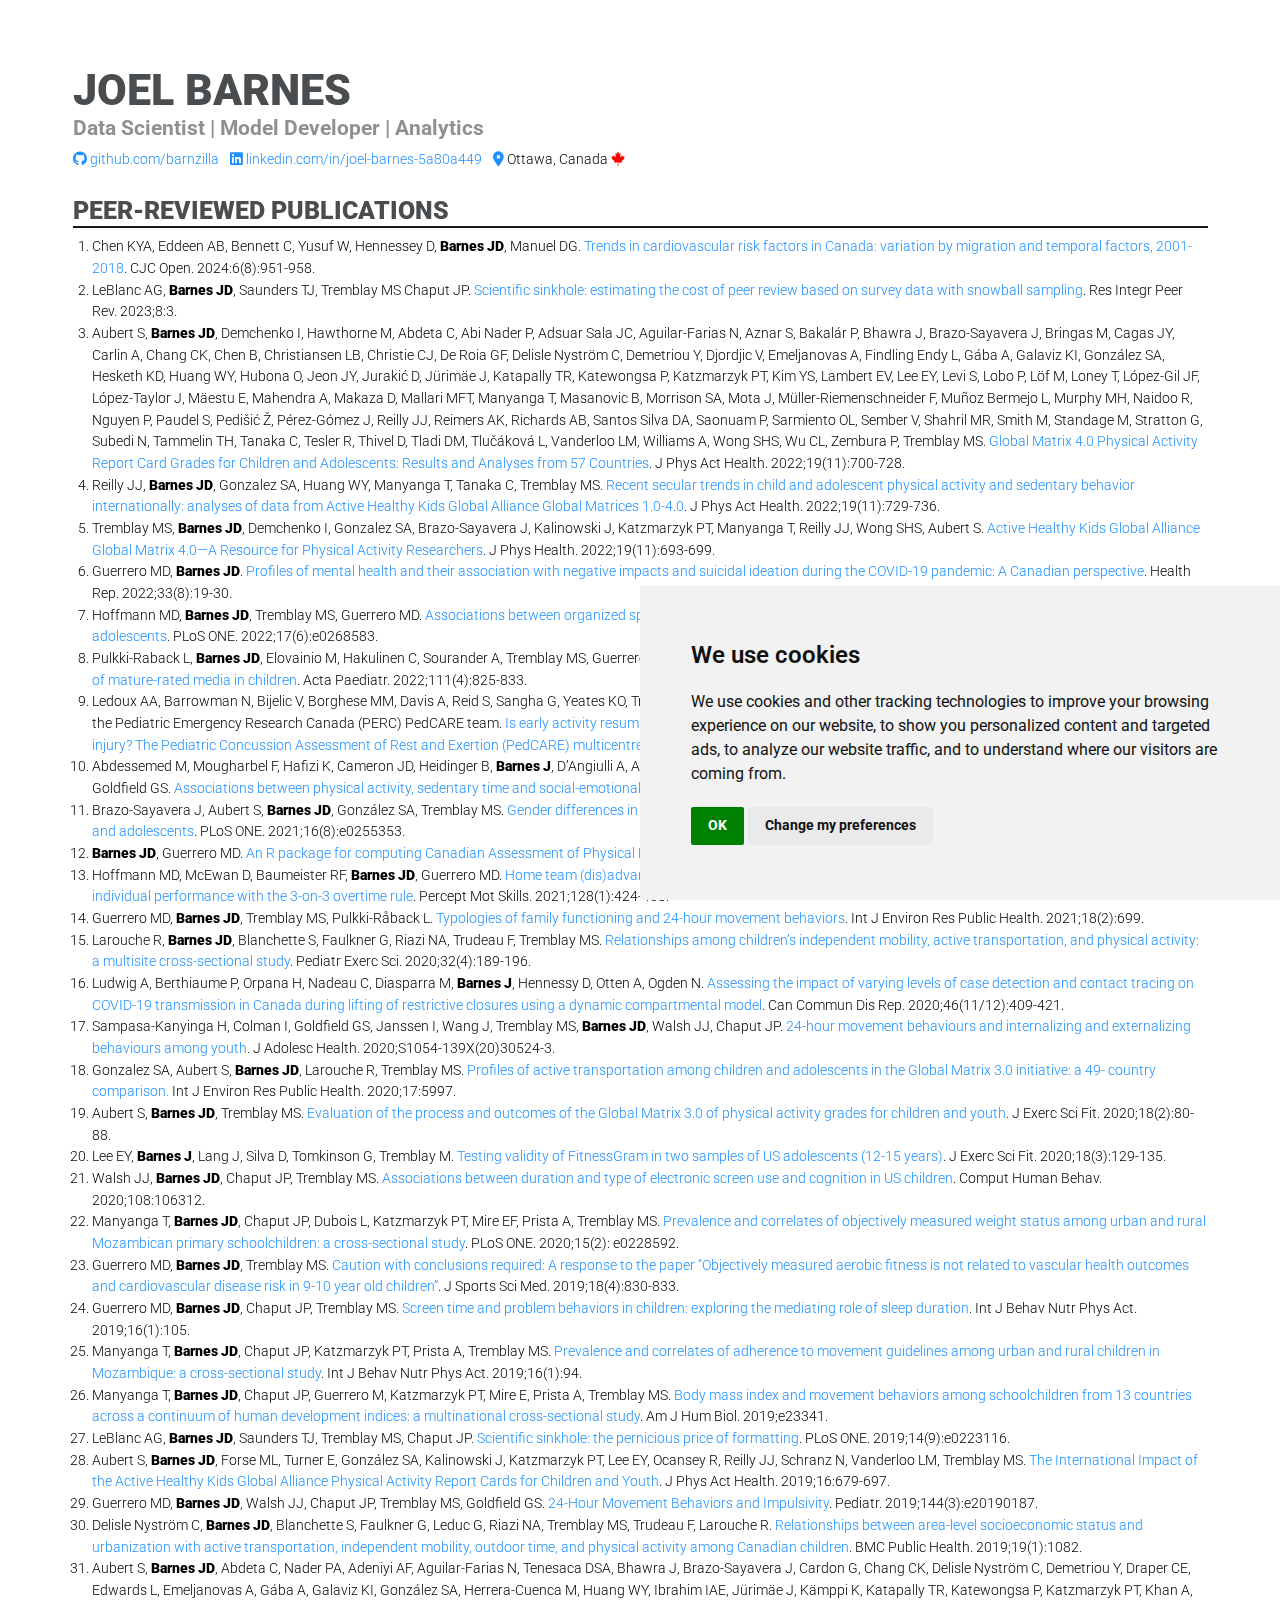
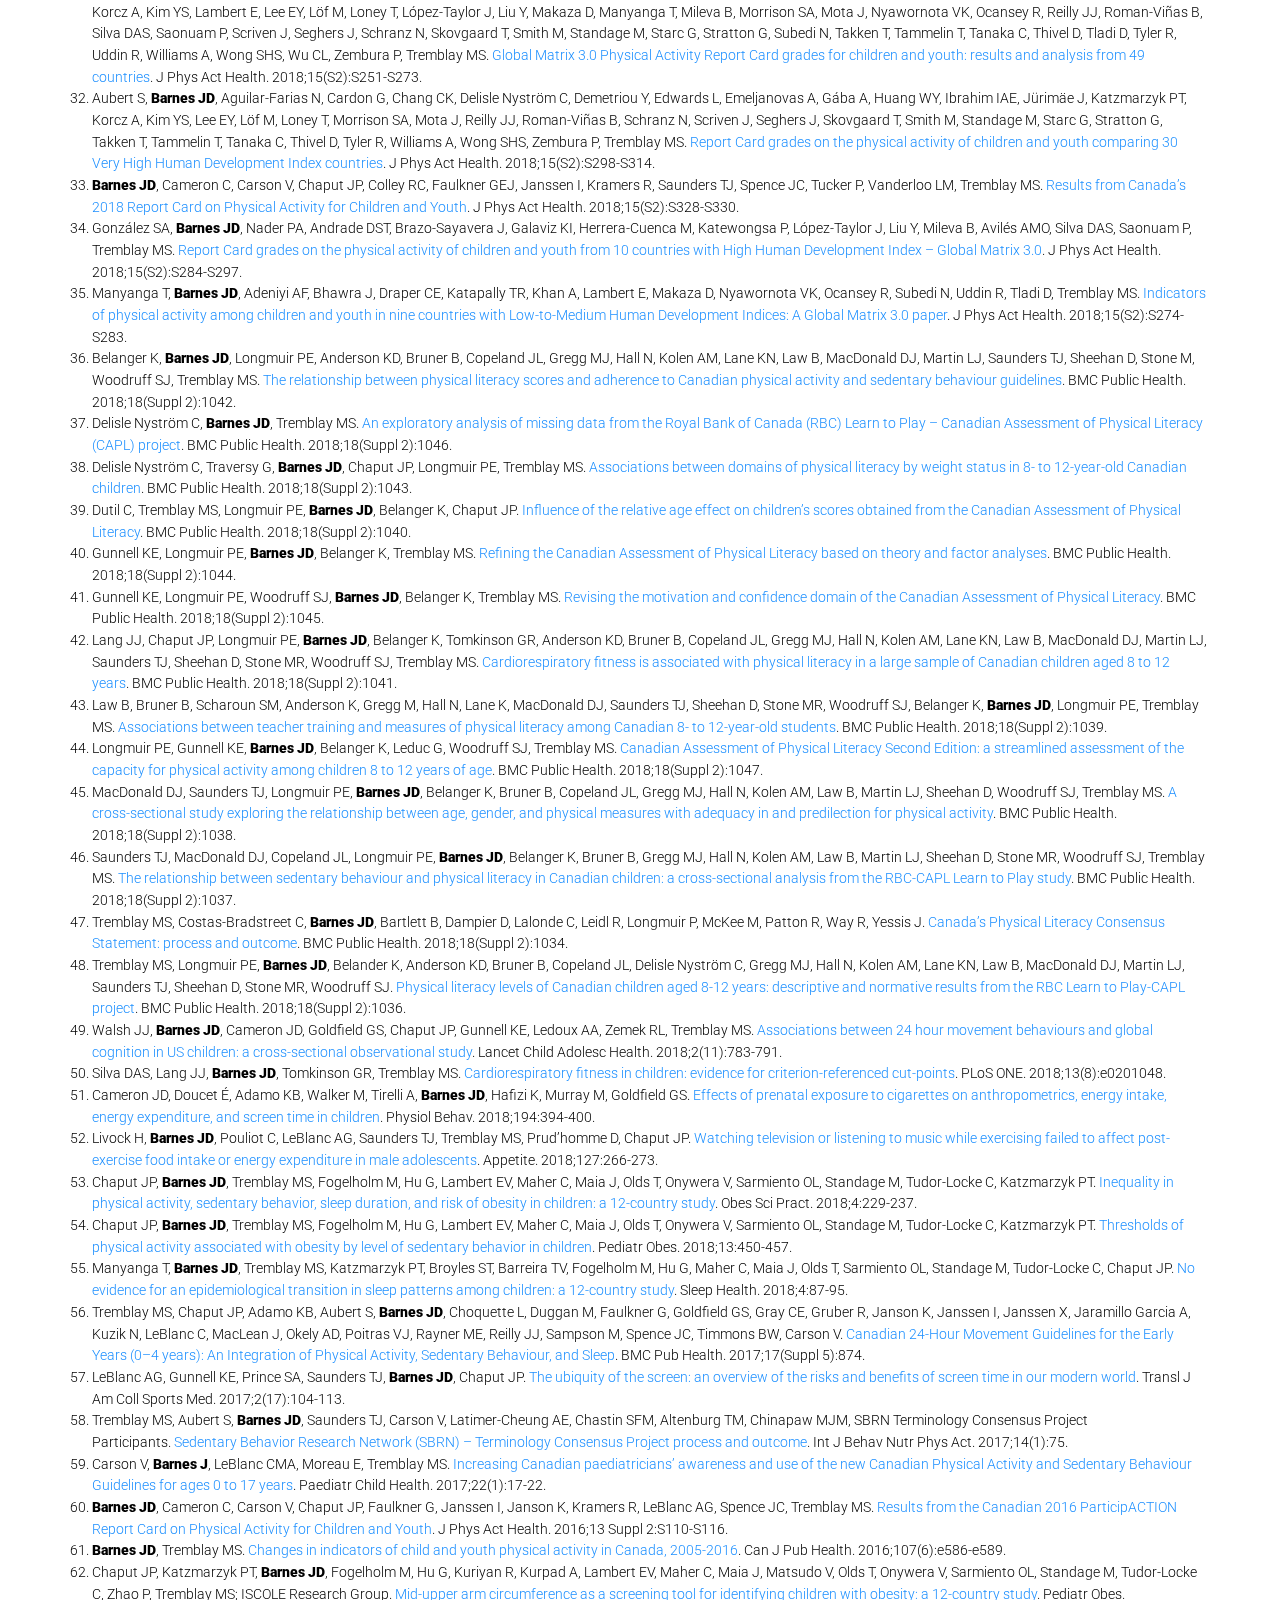
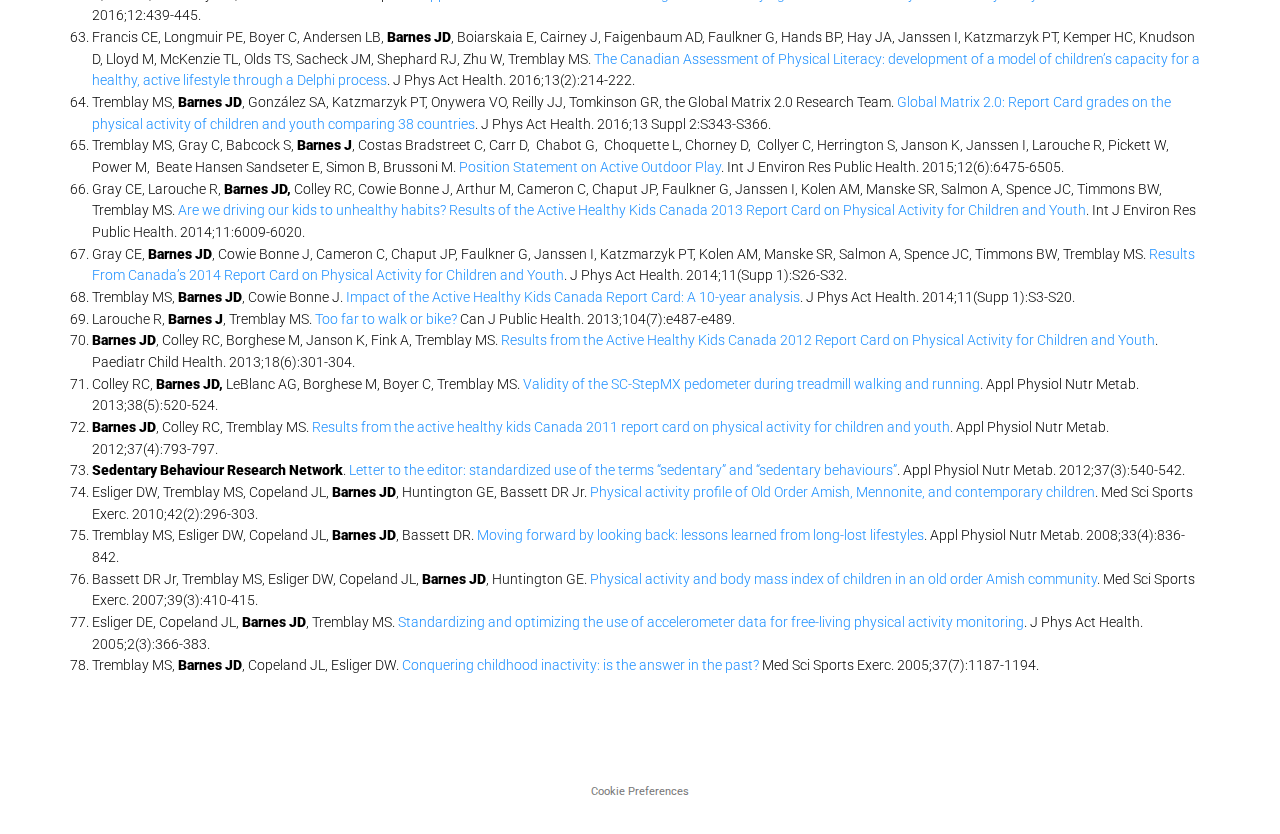
<file: docs/publications.html>
<!DOCTYPE html>
<html xmlns="http://www.w3.org/1999/xhtml" lang="en" xml:lang="en"><head>

<meta charset="utf-8">
<meta name="generator" content="quarto-1.3.353">

<meta name="viewport" content="width=device-width, initial-scale=1.0, user-scalable=yes">


<title>Joel Barnes » Data Scientist | Model Developer | Analytics</title>
<style>
code{white-space: pre-wrap;}
span.smallcaps{font-variant: small-caps;}
div.columns{display: flex; gap: min(4vw, 1.5em);}
div.column{flex: auto; overflow-x: auto;}
div.hanging-indent{margin-left: 1.5em; text-indent: -1.5em;}
ul.task-list{list-style: none;}
ul.task-list li input[type="checkbox"] {
  width: 0.8em;
  margin: 0 0.8em 0.2em -1em; /* quarto-specific, see https://github.com/quarto-dev/quarto-cli/issues/4556 */ 
  vertical-align: middle;
}
</style>


<script src="site_libs/quarto-nav/quarto-nav.js"></script>
<script src="site_libs/clipboard/clipboard.min.js"></script>
<script src="site_libs/quarto-search/autocomplete.umd.js"></script>
<script src="site_libs/quarto-search/fuse.min.js"></script>
<script src="site_libs/quarto-search/quarto-search.js"></script>
<meta name="quarto:offset" content="./">
<script src="site_libs/cookie-consent/cookie-consent.js"></script>
<link href="site_libs/cookie-consent/cookie-consent.css" rel="stylesheet">
<script src="site_libs/quarto-html/quarto.js"></script>
<script src="site_libs/quarto-html/popper.min.js"></script>
<script src="site_libs/quarto-html/tippy.umd.min.js"></script>
<script src="site_libs/quarto-html/anchor.min.js"></script>
<link href="site_libs/quarto-html/tippy.css" rel="stylesheet">
<link href="site_libs/quarto-html/quarto-syntax-highlighting.css" rel="stylesheet" id="quarto-text-highlighting-styles">
<script src="site_libs/bootstrap/bootstrap.min.js"></script>
<link href="site_libs/bootstrap/bootstrap-icons.css" rel="stylesheet">
<link href="site_libs/bootstrap/bootstrap.min.css" rel="stylesheet" id="quarto-bootstrap" data-mode="light">
<link href="site_libs/quarto-contrib/fontawesome6-1.2.0/all.min.css" rel="stylesheet">
<link href="site_libs/quarto-contrib/fontawesome6-1.2.0/latex-fontsize.css" rel="stylesheet">
<script id="quarto-search-options" type="application/json">{
  "location": "sidebar",
  "copy-button": false,
  "collapse-after": 3,
  "panel-placement": "start",
  "type": "textbox",
  "limit": 20,
  "language": {
    "search-no-results-text": "No results",
    "search-matching-documents-text": "matching documents",
    "search-copy-link-title": "Copy link to search",
    "search-hide-matches-text": "Hide additional matches",
    "search-more-match-text": "more match in this document",
    "search-more-matches-text": "more matches in this document",
    "search-clear-button-title": "Clear",
    "search-detached-cancel-button-title": "Cancel",
    "search-submit-button-title": "Submit"
  }
}</script>
<script async="" src="https://www.googletagmanager.com/gtag/js?id=G-EG6MCCLWVL"></script>

<script type="text/plain" cookie-consent="tracking">

window.dataLayer = window.dataLayer || [];
function gtag(){dataLayer.push(arguments);}
gtag('js', new Date());
gtag('config', 'G-EG6MCCLWVL', { 'anonymize_ip': true});
</script>

<script type="text/javascript" charset="UTF-8">
document.addEventListener('DOMContentLoaded', function () {
cookieconsent.run({
  "notice_banner_type":"simple",
  "consent_type":"implied",
  "palette":"light",
  "language":"en",
  "page_load_consent_levels":["strictly-necessary","functionality","tracking","targeting"],
  "notice_banner_reject_button_hide":false,
  "preferences_center_close_button_hide":false,
  "website_name":""
  });
});
</script> 
  


<link rel="stylesheet" href="styles.css">
</head>

<body>

<div id="quarto-search-results"></div>
<!-- content -->
<div id="quarto-content" class="quarto-container page-columns page-rows-contents page-layout-full">
<!-- sidebar -->
<!-- margin-sidebar -->
    <div id="quarto-margin-sidebar" class="sidebar margin-sidebar zindex-bottom">
        
    </div>
<!-- main -->
<main class="content column-page" id="quarto-document-content">

<header id="title-block-header" class="quarto-title-block default">
<div class="quarto-title">
<h1 class="title">Joel Barnes » Data Scientist | Model Developer | Analytics</h1>
</div>



<div class="quarto-title-meta">

    
  
    
  </div>
  

</header>

<h1 class="roboto-black to-upper" style="font-size: 2.5em;">
Joel Barnes
</h1>
<h4 style="margin-top: -0.85em; padding-top: 0;" class="roboto-bold color-grey1 anchored">
Data Scientist | Model Developer | Analytics
</h4>
<p class="roboto-light">
<span class="roboto-light color-blue"><i class="fa-brands fa-github"></i></span> <a href="https://github.com/barnzilla" target="_blank">github.com/barnzilla</a> <span class="roboto-light color-blue" style="margin-left: 8px;"><i class="fa-brands fa-linkedin"></i></span> <a href="https://www.linkedin.com/in/joel-barnes-5a80a449" target="_blank">linkedin.com/in/joel-barnes-5a80a449</a> <span class="roboto-light color-blue" style="margin-left: 8px;"><i class="fa-solid fa-location-dot" aria-label="location-dot"></i></span> Ottawa, Canada <i class="fa-brands fa-canadian-maple-leaf color-red"></i>
</p>
<h3 class="roboto-black to-upper anchored" style="border-bottom: 2px solid black;">
Peer-Reviewed Publications
</h3>
<ol class="roboto-light color-black" style="margin-top: 0; padding-top: 0;">
<li>
Chen KYA, Eddeen AB, Bennett C, Yusuf W, Hennessey D, <strong class="roboto-black">Barnes JD</strong>, Manuel DG. <a href="https://www.cjcopen.ca/article/S2589-790X(24)00176-8/fulltext" target="_blank" rel="noopener">Trends in cardiovascular risk factors in Canada: variation by migration and temporal factors, 2001-2018</a>. CJC Open. 2024:6(8):951-958.
</li>
<li>
LeBlanc AG, <strong class="roboto-black">Barnes JD</strong>, Saunders TJ, Tremblay MS Chaput JP. <a href="https://researchintegrityjournal.biomedcentral.com/articles/10.1186/s41073-023-00128-2" target="_blank" rel="noopener">Scientific sinkhole: estimating the cost of peer review based on survey data with snowball sampling</a>. Res Integr Peer Rev.&nbsp;2023;8:3.
</li>
<li>
Aubert S, <strong class="roboto-black">Barnes JD</strong>, Demchenko I, Hawthorne M, Abdeta C, Abi Nader P, Adsuar Sala JC, Aguilar-Farias N, Aznar S, Bakalár P, Bhawra J, Brazo-Sayavera J, Bringas M, Cagas JY, Carlin A, Chang CK, Chen B, Christiansen LB, Christie CJ, De Roia GF, Delisle Nyström C, Demetriou Y, Djordjic V, Emeljanovas A, Findling Endy L, Gába A, Galaviz KI, González SA, Hesketh KD, Huang WY, Hubona O, Jeon JY, Jurakić D, Jürimäe J, Katapally TR, Katewongsa P, Katzmarzyk PT, Kim YS, Lambert EV, Lee EY, Levi S, Lobo P, Löf M, Loney T, López-Gil JF, López-Taylor J, Mäestu E, Mahendra A, Makaza D, Mallari MFT, Manyanga T, Masanovic B, Morrison SA, Mota J, Müller-Riemenschneider F, Muñoz Bermejo L, Murphy MH, Naidoo R, Nguyen P, Paudel S, Pedišić Ž, Pérez-Gómez J, Reilly JJ, Reimers AK, Richards AB, Santos Silva DA, Saonuam P, Sarmiento OL, Sember V, Shahril MR, Smith M, Standage M, Stratton G, Subedi N, Tammelin TH, Tanaka C, Tesler R, Thivel D, Tladi DM, Tlučáková L, Vanderloo LM, Williams A, Wong SHS, Wu CL, Zembura P, Tremblay MS. <a href="https://pubmed.ncbi.nlm.nih.gov/36280233/" target="_blank" rel="noopener">Global Matrix 4.0 Physical Activity Report Card Grades for Children and Adolescents: Results and Analyses from 57 Countries</a>. J Phys Act Health. 2022;19(11):700-728.
</li>
<li>
Reilly JJ, <strong class="roboto-black">Barnes JD</strong>, Gonzalez SA, Huang WY, Manyanga T, Tanaka C, Tremblay MS. <a href="https://pubmed.ncbi.nlm.nih.gov/36280229/" target="_blank" rel="noopener">Recent secular trends in child and adolescent physical activity and sedentary behavior internationally: analyses of data from Active Healthy Kids Global Alliance Global Matrices 1.0-4.0</a>. J Phys Act Health. 2022;19(11):729-736.
</li>
<li>
Tremblay MS, <strong class="roboto-black">Barnes JD</strong>, Demchenko I, Gonzalez SA, Brazo-Sayavera J, Kalinowski J, Katzmarzyk PT, Manyanga T, Reilly JJ, Wong SHS, Aubert S. <a href="https://pubmed.ncbi.nlm.nih.gov/36280231/" target="_blank" rel="noopener">Active Healthy Kids Global Alliance Global Matrix 4.0—A Resource for Physical Activity Researchers</a>. J Phys Health. 2022;19(11):693-699.
</li>
<li>
Guerrero MD, <strong class="roboto-black">Barnes JD</strong>. <a href="https://pubmed.ncbi.nlm.nih.gov/35984951" target="_blank" rel="noopener">Profiles of mental health and their association with negative impacts and suicidal ideation during the COVID-19 pandemic: A Canadian perspective</a>. Health Rep.&nbsp;2022;33(8):19-30.
</li>
<li>
Hoffmann MD, <strong class="roboto-black">Barnes JD</strong>, Tremblay MS, Guerrero MD. <a href="https://pubmed.ncbi.nlm.nih.gov/35648742/" target="_blank" rel="noopener">Associations between organized sport participation and mental health difficulties: Data from over 11,000 US children and adolescents</a>. PLoS ONE. 2022;17(6):e0268583.
</li>
<li>
Pulkki-Raback L, <strong class="roboto-black">Barnes JD</strong>, Elovainio M, Hakulinen C, Sourander A, Tremblay MS, Guerrero M. <a href="https://pubmed.ncbi.nlm.nih.gov/35023210/" target="_blank" rel="noopener">Parental psychological problems were associated with higher screen time and the use of mature-rated media in children</a>. Acta Paediatr. 2022;111(4):825-833.
</li>
<li>
Ledoux AA, Barrowman N, Bijelic V, Borghese MM, Davis A, Reid S, Sangha G, Yeates KO, Tremblay MS, McGahern C, Belanger K, <strong class="roboto-black">Barnes J</strong>, Farion KJ, DeMatteo C, Reed N, Zemek R for the Pediatric Emergency Research Canada (PERC) PedCARE team. <a href="https://pubmed.ncbi.nlm.nih.gov/34836880/" target="_blank" rel="noopener">Is early activity resumption after paediatric concussion safe and does it reduce symptom burden at 2 weeks post injury? The Pediatric Concussion Assessment of Rest and Exertion (PedCARE) multicentre randomised clinical trial</a>. Br J Sports Med. 2022;56(5):271-278.
</li>
<li>
Abdessemed M, Mougharbel F, Hafizi K, Cameron JD, Heidinger B, <strong class="roboto-black">Barnes J</strong>, D’Angiulli A, Adamo KB, Carson V, Okely AD, Lang JJ, Timmons BW, Longmuir PE, Tremblay MS, Tucker P, Goldfield GS. <a href="https://www.sciencedirect.com/science/article/pii/S1755296621000429" target="_blank" rel="noopener">Associations between physical activity, sedentary time and social-emotional functioning in young children</a>. Ment Health Phys Act. 2021;21:100422.
</li>
<li>
Brazo-Sayavera J, Aubert S, <strong class="roboto-black">Barnes JD</strong>, González SA, Tremblay MS. <a href="https://pubmed.ncbi.nlm.nih.gov/34383803/" target="_blank" rel="noopener">Gender differences in physical activity and sedentary behavior: results from over 200,000 Latin-American children and adolescents</a>. PLoS ONE. 2021;16(8):e0255353.
</li>
<li>
<strong class="roboto-black">Barnes JD</strong>, Guerrero MD. <a href="https://pubmed.ncbi.nlm.nih.gov/33617576/" target="_blank" rel="noopener">An R package for computing Canadian Assessment of Physical Literacy (CAPL) scores and interpretations from raw data</a>. PLoS ONE. 2021;16(2): e0243841.
</li>
<li>
Hoffmann MD, McEwan D, Baumeister RF, <strong class="roboto-black">Barnes JD</strong>, Guerrero MD. <a href="https://pubmed.ncbi.nlm.nih.gov/33086910" target="_blank" rel="noopener">Home team (dis)advantage patterns in the National Hockey League: Changes through increased emphasis on individual performance with the 3-on-3 overtime rule</a>. Percept Mot Skills. 2021;128(1):424-438.
</li>
<li>
Guerrero MD, <strong class="roboto-black">Barnes JD</strong>, Tremblay MS, Pulkki-Råback L. <a href="https://www.mdpi.com/1660-4601/18/2/699/htm" target="_blank" rel="noopener">Typologies of family functioning and 24-hour movement behaviors</a>. Int J Environ Res Public Health. 2021;18(2):699.
</li>
<li>
Larouche R, <strong class="roboto-black">Barnes JD</strong>, Blanchette S, Faulkner G, Riazi NA, Trudeau F, Tremblay MS. <a href="https://pubmed.ncbi.nlm.nih.gov/32570211/" target="_blank" rel="noopener">Relationships among children’s independent mobility, active transportation, and physical activity: a multisite cross-sectional study</a>. Pediatr Exerc Sci. 2020;32(4):189-196.
</li>
<li>
Ludwig A, Berthiaume P, Orpana H, Nadeau C, Diasparra M, <strong class="roboto-black">Barnes J</strong>, Hennessy D, Otten A, Ogden N. <a href="https://www.canada.ca/en/public-health/services/reports-publications/canada-communicable-disease-report-ccdr/monthly-issue/2020-46/issue-11-12-november-5-2020/contact-tracing-covid-19-transmission-restrictive-closures-canada.html" target="_blank" rel="noopener">Assessing the impact of varying levels of case detection and contact tracing on COVID-19 transmission in Canada during lifting of restrictive closures using a dynamic compartmental model</a>. Can Commun Dis Rep.&nbsp;2020;46(11/12):409-421.
</li>
<li>
Sampasa-Kanyinga H, Colman I, Goldfield GS, Janssen I, Wang J, Tremblay MS, <strong class="roboto-black">Barnes JD</strong>, Walsh JJ, Chaput JP. <a href="https://pubmed.ncbi.nlm.nih.gov/33069581" target="_blank" rel="noopener">24-hour movement behaviours and internalizing and externalizing behaviours among youth</a>. J Adolesc Health. 2020;S1054-139X(20)30524-3.
</li>
<li>
Gonzalez SA, Aubert S, <strong class="roboto-black">Barnes JD</strong>, Larouche R, Tremblay MS. <a href="https://www.mdpi.com/1660-4601/17/16/5997/htm" target="_blank" rel="noopener">Profiles of active transportation among children and adolescents in the Global Matrix 3.0 initiative: a 49- country comparison.</a> Int J Environ Res Public Health. 2020;17:5997.
</li>
<li>
Aubert S, <strong class="roboto-black">Barnes JD</strong>, Tremblay MS. <a href="https://www.sciencedirect.com/science/article/pii/S1728869X19301959" target="_blank" rel="noopener">Evaluation of the process and outcomes of the Global Matrix 3.0 of physical activity grades for children and youth</a>. J Exerc Sci Fit. 2020;18(2):80-88.
</li>
<li>
Lee EY, <strong class="roboto-black">Barnes J</strong>, Lang J, Silva D, Tomkinson G, Tremblay M. <a href="https://www.sciencedirect.com/science/article/pii/S1728869X20300423" target="_blank" rel="noopener">Testing validity of FitnessGram in two samples of US adolescents (12-15 years)</a>. J Exerc Sci Fit. 2020;18(3):129-135.
</li>
<li>
Walsh JJ, <strong class="roboto-black">Barnes JD</strong>, Chaput JP, Tremblay MS. <a href="https://www.sciencedirect.com/science/article/pii/S0747563220300662" target="_blank" rel="noopener">Associations between duration and type of electronic screen use and cognition in US children</a>. Comput Human Behav. 2020;108:106312.
</li>
<li>
Manyanga T, <strong class="roboto-black">Barnes JD</strong>, Chaput JP, Dubois L, Katzmarzyk PT, Mire EF, Prista A, Tremblay MS. <a href="https://journals.plos.org/plosone/article?id=10.1371/journal.pone.0228592" target="_blank" rel="noopener">Prevalence and correlates of objectively measured weight status among urban and rural Mozambican primary schoolchildren: a cross-sectional study</a>. PLoS ONE. 2020;15(2): e0228592.
</li>
<li>
Guerrero MD, <strong class="roboto-black">Barnes JD</strong>, Tremblay MS. <a href="https://www.ncbi.nlm.nih.gov/pubmed/31827368" target="_blank" rel="noopener">Caution with conclusions required: A response to the paper “Objectively measured aerobic fitness is not related to vascular health outcomes and cardiovascular disease risk in 9-10 year old children”</a>. J Sports Sci Med. 2019;18(4):830-833.
</li>
<li>
Guerrero MD,&nbsp;<strong class="roboto-black">Barnes JD</strong>, Chaput JP, Tremblay MS.&nbsp;<a href="https://ijbnpa.biomedcentral.com/track/pdf/10.1186/s12966-019-0862-x" target="_blank" rel="noopener">Screen time and problem behaviors in children: exploring the mediating role of sleep duration</a>. Int J Behav Nutr Phys Act. 2019;16(1):105.
</li>
<li>
Manyanga T,&nbsp;<strong class="roboto-black">Barnes JD</strong>, Chaput JP, Katzmarzyk PT, Prista A, Tremblay MS.&nbsp;<a href="https://www.ncbi.nlm.nih.gov/pubmed/31661004" target="_blank" rel="noopener">Prevalence and correlates of adherence to movement guidelines among urban and rural children in Mozambique: a cross-sectional study</a>. Int J Behav Nutr Phys Act. 2019;16(1):94.
</li>
<li>
Manyanga T,&nbsp;<strong class="roboto-black">Barnes JD</strong>, Chaput JP, Guerrero M, Katzmarzyk PT, Mire E, Prista A, Tremblay MS.&nbsp;<a href="https://www.ncbi.nlm.nih.gov/pubmed/31648413" target="_blank" rel="noopener">Body mass index and movement behaviors among schoolchildren from 13 countries across a continuum of human development indices: a multinational cross-sectional study</a>. Am J Hum Biol. 2019;e23341.
</li>
<li>
LeBlanc AG,&nbsp;<strong class="roboto-black">Barnes JD</strong>, Saunders TJ, Tremblay MS, Chaput JP.&nbsp;<a href="https://www.ncbi.nlm.nih.gov/pubmed/31557272" target="_blank" rel="noopener">Scientific sinkhole: the pernicious price of formatting</a>. PLoS ONE. 2019;14(9):e0223116.
</li>
<li>
Aubert S,&nbsp;<strong class="roboto-black">Barnes JD</strong>, Forse ML, Turner E, González SA, Kalinowski J, Katzmarzyk PT, Lee EY, Ocansey R, Reilly JJ, Schranz N, Vanderloo LM, Tremblay MS.&nbsp;<a href="https://www.ncbi.nlm.nih.gov/pubmed/31412317" target="_blank" rel="noopener">The International Impact of the Active Healthy Kids Global Alliance Physical Activity Report Cards for Children and Youth</a>. J Phys Act Health. 2019;16:679-697.
</li>
<li>
Guerrero MD,&nbsp;<strong class="roboto-black">Barnes JD</strong>, Walsh JJ, Chaput JP, Tremblay MS, Goldfield GS.&nbsp;<a href="https://www.ncbi.nlm.nih.gov/pubmed/31413180" target="_blank" rel="noopener">24-Hour Movement Behaviors and Impulsivity</a>. Pediatr. 2019;144(3):e20190187.
</li>
<li>
Delisle Nyström C,&nbsp;<strong class="roboto-black">Barnes JD</strong>, Blanchette S, Faulkner G, Leduc G, Riazi NA, Tremblay MS, Trudeau F, Larouche R.&nbsp;<a href="https://www.ncbi.nlm.nih.gov/pubmed/31399049" target="_blank" rel="noopener">Relationships between area-level socioeconomic status and urbanization with active transportation, independent mobility, outdoor time, and physical activity among Canadian children</a>. BMC Public Health. 2019;19(1):1082.
</li>
<li>
Aubert S,&nbsp;<strong class="roboto-black">Barnes JD</strong>, Abdeta C, Nader PA, Adeniyi AF, Aguilar-Farias N, Tenesaca DSA, Bhawra J, Brazo-Sayavera J, Cardon G, Chang CK, Delisle Nyström C, Demetriou Y, Draper CE, Edwards L, Emeljanovas A, Gába A, Galaviz KI, González SA, Herrera-Cuenca M, Huang WY, Ibrahim IAE, Jürimäe J, Kämppi K, Katapally TR, Katewongsa P, Katzmarzyk PT, Khan A, Korcz A, Kim YS, Lambert E, Lee EY, Löf M, Loney T, López-Taylor J, Liu Y, Makaza D, Manyanga T, Mileva B, Morrison SA, Mota J, Nyawornota VK, Ocansey R, Reilly JJ, Roman-Viñas B, Silva DAS, Saonuam P, Scriven J, Seghers J, Schranz N, Skovgaard T, Smith M, Standage M, Starc G, Stratton G, Subedi N, Takken T, Tammelin T, Tanaka C, Thivel D, Tladi D, Tyler R, Uddin R, Williams A, Wong SHS, Wu CL, Zembura P, Tremblay MS.&nbsp;<a href="https://www.ncbi.nlm.nih.gov/pubmed/30475137" target="_blank" rel="noopener">Global Matrix 3.0 Physical Activity Report Card grades for children and youth: results and analysis from 49 countries</a>. J Phys Act Health. 2018;15(S2):S251-S273.
</li>
<li>
Aubert S,&nbsp;<strong class="roboto-black">Barnes JD</strong>, Aguilar-Farias N, Cardon G, Chang CK, Delisle Nyström C, Demetriou Y, Edwards L, Emeljanovas A, Gába A, Huang WY, Ibrahim IAE, Jürimäe J, Katzmarzyk PT, Korcz A, Kim YS, Lee EY, Löf M, Loney T, Morrison SA, Mota J, Reilly JJ, Roman-Viñas B, Schranz N, Scriven J, Seghers J, Skovgaard T, Smith M, Standage M, Starc G, Stratton G, Takken T, Tammelin T, Tanaka C, Thivel D, Tyler R, Williams A, Wong SHS, Zembura P, Tremblay MS.&nbsp;<a href="https://www.ncbi.nlm.nih.gov/pubmed/30475144" target="_blank" rel="noopener">Report Card grades on the physical activity of children and youth comparing 30 Very High Human Development Index countries</a>. J Phys Act Health. 2018;15(S2):S298-S314.
</li>
<li>
<strong class="roboto-black">Barnes JD</strong>, Cameron C, Carson V, Chaput JP, Colley RC, Faulkner GEJ, Janssen I, Kramers R, Saunders TJ, Spence JC, Tucker P, Vanderloo LM, Tremblay MS.&nbsp;<a href="https://www.ncbi.nlm.nih.gov/pubmed/30475104" target="_blank" rel="noopener">Results from Canada’s 2018 Report Card on Physical Activity for Children and Youth</a>. J Phys Act Health. 2018;15(S2):S328-S330.
</li>
<li>
González SA,&nbsp;<strong class="roboto-black">Barnes JD</strong>, Nader PA, Andrade DST, Brazo-Sayavera J, Galaviz KI, Herrera-Cuenca M, Katewongsa P, López-Taylor J, Liu Y, Mileva B, Avilés AMO, Silva DAS, Saonuam P, Tremblay MS.&nbsp;<a href="https://www.ncbi.nlm.nih.gov/pubmed/30475136" target="_blank" rel="noopener">Report Card grades on the physical activity of children and youth from 10 countries with High Human Development Index – Global Matrix 3.0</a>. J Phys Act Health. 2018;15(S2):S284-S297.
</li>
<li>
Manyanga T,&nbsp;<strong class="roboto-black">Barnes JD</strong>, Adeniyi AF, Bhawra J, Draper CE, Katapally TR, Khan A, Lambert E, Makaza D, Nyawornota VK, Ocansey R, Subedi N, Uddin R, Tladi D, Tremblay MS.&nbsp;<a href="https://www.ncbi.nlm.nih.gov/pubmed/30452869" target="_blank" rel="noopener">Indicators of physical activity among children and youth in nine countries with Low-to-Medium Human Development Indices: A Global Matrix 3.0 paper</a>. J Phys Act Health. 2018;15(S2):S274-S283.
</li>
<li>
Belanger K,&nbsp;<strong class="roboto-black">Barnes JD</strong>, Longmuir PE, Anderson KD, Bruner B, Copeland JL, Gregg MJ, Hall N, Kolen AM, Lane KN, Law B, MacDonald DJ, Martin LJ, Saunders TJ, Sheehan D, Stone M, Woodruff SJ, Tremblay MS.&nbsp;<a href="https://bmcpublichealth.biomedcentral.com/track/pdf/10.1186/s12889-018-5897-4" target="_blank" rel="noopener">The relationship between physical literacy scores and adherence to Canadian physical activity and sedentary behaviour guidelines</a>. BMC Public Health. 2018;18(Suppl 2):1042.
</li>
<li>
Delisle Nyström C,&nbsp;<strong class="roboto-black">Barnes JD</strong>, Tremblay MS.&nbsp;<a href="https://bmcpublichealth.biomedcentral.com/track/pdf/10.1186/s12889-018-5901-z" target="_blank" rel="noopener">An exploratory analysis of missing data from the Royal Bank of Canada (RBC) Learn to Play – Canadian Assessment of Physical Literacy (CAPL) project</a>. BMC Public Health. 2018;18(Suppl 2):1046.
</li>
<li>
Delisle Nyström C, Traversy G,&nbsp;<strong class="roboto-black">Barnes JD</strong>, Chaput JP, Longmuir PE, Tremblay MS.&nbsp;<a href="https://bmcpublichealth.biomedcentral.com/track/pdf/10.1186/s12889-018-5898-3" target="_blank" rel="noopener">Associations between domains of physical literacy by weight status in 8- to 12-year-old Canadian children</a>. BMC Public Health. 2018;18(Suppl 2):1043.
</li>
<li>
Dutil C, Tremblay MS, Longmuir PE,&nbsp;<strong class="roboto-black">Barnes JD</strong>, Belanger K, Chaput JP.&nbsp;<a href="https://bmcpublichealth.biomedcentral.com/track/pdf/10.1186/s12889-018-5895-6" target="_blank" rel="noopener">Influence of the relative age effect on children’s scores obtained from the Canadian Assessment of Physical Literacy</a>. BMC Public Health. 2018;18(Suppl 2):1040.
</li>
<li>
Gunnell KE, Longmuir PE,&nbsp;<strong class="roboto-black">Barnes JD</strong>, Belanger K, Tremblay MS.&nbsp;<a href="https://bmcpublichealth.biomedcentral.com/track/pdf/10.1186/s12889-018-5899-2" target="_blank" rel="noopener">Refining the Canadian Assessment of Physical Literacy based on theory and factor analyses</a>. BMC Public Health. 2018;18(Suppl 2):1044.
</li>
<li>
Gunnell KE, Longmuir PE, Woodruff SJ,&nbsp;<strong class="roboto-black">Barnes JD</strong>, Belanger K, Tremblay MS.&nbsp;<a href="https://bmcpublichealth.biomedcentral.com/track/pdf/10.1186/s12889-018-5900-0" target="_blank" rel="noopener">Revising the motivation and confidence domain of the Canadian Assessment of Physical Literacy</a>. BMC Public Health. 2018;18(Suppl 2):1045.
</li>
<li>
Lang JJ, Chaput JP, Longmuir PE,&nbsp;<strong class="roboto-black">Barnes JD</strong>, Belanger K, Tomkinson GR, Anderson KD, Bruner B, Copeland JL, Gregg MJ, Hall N, Kolen AM, Lane KN, Law B, MacDonald DJ, Martin LJ, Saunders TJ, Sheehan D, Stone MR, Woodruff SJ, Tremblay MS.&nbsp;<a href="https://bmcpublichealth.biomedcentral.com/track/pdf/10.1186/s12889-018-5896-5" target="_blank" rel="noopener">Cardiorespiratory fitness is associated with physical literacy in a large sample of Canadian children aged 8 to 12 years</a>. BMC Public Health. 2018;18(Suppl 2):1041.
</li>
<li>
Law B, Bruner B, Scharoun SM, Anderson K, Gregg M, Hall N, Lane K, MacDonald DJ, Saunders TJ, Sheehan D, Stone MR, Woodruff SJ, Belanger K,&nbsp;<strong class="roboto-black">Barnes JD</strong>, Longmuir PE, Tremblay MS.&nbsp;<a href="https://bmcpublichealth.biomedcentral.com/track/pdf/10.1186/s12889-018-5894-7" target="_blank" rel="noopener">Associations between teacher training and measures of physical literacy among Canadian 8- to 12-year-old students</a>. BMC Public Health. 2018;18(Suppl 2):1039.
</li>
<li>
Longmuir PE, Gunnell KE,&nbsp;<strong class="roboto-black">Barnes JD</strong>, Belanger K, Leduc G, Woodruff SJ, Tremblay MS.&nbsp;<a href="https://bmcpublichealth.biomedcentral.com/track/pdf/10.1186/s12889-018-5902-y" target="_blank" rel="noopener">Canadian Assessment of Physical Literacy Second Edition: a streamlined assessment of the capacity for physical activity among children 8 to 12 years of age</a>. BMC Public Health. 2018;18(Suppl 2):1047.
</li>
<li>
MacDonald DJ, Saunders TJ, Longmuir PE,&nbsp;<strong class="roboto-black">Barnes JD</strong>, Belanger K, Bruner B, Copeland JL, Gregg MJ, Hall N, Kolen AM, Law B, Martin LJ, Sheehan D, Woodruff SJ, Tremblay MS.&nbsp;<a href="https://bmcpublichealth.biomedcentral.com/track/pdf/10.1186/s12889-018-5893-8" target="_blank" rel="noopener">A cross-sectional study exploring the relationship between age, gender, and physical measures with adequacy in and predilection for physical activity</a>. BMC Public Health. 2018;18(Suppl 2):1038.
</li>
<li>
Saunders TJ, MacDonald DJ, Copeland JL, Longmuir PE,&nbsp;<strong class="roboto-black">Barnes JD</strong>, Belanger K, Bruner B, Gregg MJ, Hall N, Kolen AM, Law B, Martin LJ, Sheehan D, Stone MR, Woodruff SJ, Tremblay MS.&nbsp;<a href="https://bmcpublichealth.biomedcentral.com/track/pdf/10.1186/s12889-018-5892-9" target="_blank" rel="noopener">The relationship between sedentary behaviour and physical literacy in Canadian children: a cross-sectional analysis from the RBC-CAPL Learn to Play study</a>. BMC Public Health. 2018;18(Suppl 2):1037.
</li>
<li>
Tremblay MS, Costas-Bradstreet C,&nbsp;<strong class="roboto-black">Barnes JD</strong>, Bartlett B, Dampier D, Lalonde C, Leidl R, Longmuir P, McKee M, Patton R, Way R, Yessis J.&nbsp;<a href="https://bmcpublichealth.biomedcentral.com/track/pdf/10.1186/s12889-018-5903-x" target="_blank" rel="noopener">Canada’s Physical Literacy Consensus Statement: process and outcome</a>. BMC Public Health. 2018;18(Suppl 2):1034.
</li>
<li>
Tremblay MS, Longmuir PE,&nbsp;<strong class="roboto-black">Barnes JD</strong>, Belander K, Anderson KD, Bruner B, Copeland JL, Delisle Nyström C, Gregg MJ, Hall N, Kolen AM, Lane KN, Law B, MacDonald DJ, Martin LJ, Saunders TJ, Sheehan D, Stone MR, Woodruff SJ.&nbsp;<a href="https://bmcpublichealth.biomedcentral.com/track/pdf/10.1186/s12889-018-5891-x" target="_blank" rel="noopener">Physical literacy levels of Canadian children aged 8-12 years: descriptive and normative results from the RBC Learn to Play-CAPL project</a>. BMC Public Health. 2018;18(Suppl 2):1036.
</li>
<li>
Walsh JJ,&nbsp;<strong class="roboto-black">Barnes JD</strong>, Cameron JD, Goldfield GS, Chaput JP, Gunnell KE, Ledoux AA, Zemek RL, Tremblay MS.&nbsp;<a href="https://www.ncbi.nlm.nih.gov/pubmed/30268792" target="_blank" rel="noopener">Associations between 24 hour movement behaviours and global cognition in US children: a cross-sectional observational study</a>. Lancet Child Adolesc Health. 2018;2(11):783-791.
</li>
<li>
Silva DAS, Lang JJ,&nbsp;<strong class="roboto-black">Barnes JD</strong>, Tomkinson GR, Tremblay MS.&nbsp;<a href="https://www.ncbi.nlm.nih.gov/pubmed/30067796" target="_blank" rel="noopener">Cardiorespiratory fitness in children: evidence for criterion-referenced cut-points</a>. PLoS ONE. 2018;13(8):e0201048.
</li>
<li>
Cameron JD, Doucet É, Adamo KB, Walker M, Tirelli A,&nbsp;<strong class="roboto-black">Barnes JD</strong>, Hafizi K, Murray M, Goldfield GS.&nbsp;<a href="https://www.ncbi.nlm.nih.gov/pubmed/29913228" target="_blank" rel="noopener">Effects of prenatal exposure to cigarettes on anthropometrics, energy intake, energy expenditure, and screen time in children</a>. Physiol Behav. 2018;194:394-400.
</li>
<li>
Livock H,&nbsp;<strong class="roboto-black">Barnes JD</strong>, Pouliot C, LeBlanc AG, Saunders TJ, Tremblay MS, Prud’homme D, Chaput JP.&nbsp;<a href="https://www.ncbi.nlm.nih.gov/pubmed/29772291" target="_blank" rel="noopener">Watching television or listening to music while exercising failed to affect post-exercise food intake or energy expenditure in male adolescents</a>. Appetite. 2018;127:266-273.
</li>
<li>
Chaput JP,&nbsp;<strong class="roboto-black">Barnes JD</strong>, Tremblay MS, Fogelholm M, Hu G, Lambert EV, Maher C, Maia J, Olds T, Onywera V, Sarmiento OL, Standage M, Tudor-Locke C, Katzmarzyk PT.&nbsp;<a href="https://onlinelibrary.wiley.com/doi/10.1002/osp4.271" target="_blank" rel="noopener">Inequality in physical activity, sedentary behavior, sleep duration, and risk of obesity in children: a 12-country study</a>.&nbsp;Obes Sci Pract. 2018;4:229-237.
</li>
<li>
Chaput JP,&nbsp;<strong class="roboto-black">Barnes JD</strong>, Tremblay MS, Fogelholm M, Hu G, Lambert EV, Maher C, Maia J, Olds T, Onywera V, Sarmiento OL, Standage M, Tudor-Locke C, Katzmarzyk PT.&nbsp;<a href="https://www.ncbi.nlm.nih.gov/pubmed/29573239" target="_blank" rel="noopener">Thresholds of physical activity associated with obesity by level of sedentary behavior in children</a>. Pediatr Obes. 2018;13:450-457.
</li>
<li>
Manyanga T,&nbsp;<strong class="roboto-black">Barnes JD</strong>, Tremblay MS, Katzmarzyk PT, Broyles ST, Barreira TV, Fogelholm M, Hu G, Maher C, Maia J, Olds T, Sarmiento OL, Standage M, Tudor-Locke C, Chaput JP.&nbsp;<a href="http://www.sciencedirect.com/science/article/pii/S2352721817302218" target="_blank" rel="noopener">No evidence for an epidemiological transition in sleep patterns among children: a 12-country study</a>. Sleep Health. 2018;4:87-95.
</li>
<li>
Tremblay MS, Chaput JP, Adamo KB, Aubert S,&nbsp;<strong class="roboto-black">Barnes JD</strong>, Choquette L, Duggan M, Faulkner G, Goldfield GS, Gray CE, Gruber R, Janson K, Janssen I, Janssen X, Jaramillo Garcia A, Kuzik N, LeBlanc C, MacLean J, Okely AD, Poitras VJ, Rayner ME, Reilly JJ, Sampson M, Spence JC, Timmons BW, Carson V.&nbsp;<a href="https://bmcpublichealth.biomedcentral.com/articles/10.1186/s12889-017-4859-6" target="_blank" rel="noopener">Canadian 24-Hour Movement Guidelines for the Early Years (0–4 years): An Integration of Physical Activity, Sedentary Behaviour, and Sleep</a>. BMC Pub Health. 2017;17(Suppl 5):874.
</li>
<li>
LeBlanc AG, Gunnell KE, Prince SA, Saunders TJ,&nbsp;<strong class="roboto-black">Barnes JD</strong>, Chaput JP.&nbsp;<a href="http://journals.lww.com/acsm-tj/Fulltext/2017/09010/The_Ubiquity_of_the_Screen___An_Overview_of_the.1.aspx" target="_blank" rel="noopener">The ubiquity of the screen: an overview of the risks and benefits of screen time in our modern world</a>. Transl J Am Coll Sports Med. 2017;2(17):104-113.
</li>
<li>
Tremblay MS, Aubert S,&nbsp;<strong class="roboto-black">Barnes JD</strong>, Saunders TJ, Carson V, Latimer-Cheung AE, Chastin SFM, Altenburg TM, Chinapaw MJM, SBRN Terminology&nbsp;Consensus Project Participants.&nbsp;<a href="https://www.ncbi.nlm.nih.gov/pubmed/28599680" target="_blank" rel="noopener">Sedentary Behavior Research Network (SBRN) – Terminology Consensus Project process and outcome</a>. Int J Behav Nutr Phys Act. 2017;14(1):75.
</li>
<li>
Carson V,&nbsp;<strong class="roboto-black">Barnes J</strong>, LeBlanc CMA, Moreau E, Tremblay MS.&nbsp;<a href="https://academic.oup.com/pch/article-abstract/22/1/17/3096112/Increasing-Canadian-paediatricians-awareness-and?redirectedFrom=fulltext" target="_blank" rel="noopener">Increasing Canadian paediatricians’ awareness and use of the new Canadian Physical Activity and Sedentary Behaviour Guidelines for ages 0 to 17 years</a>. Paediatr Child Health. 2017;22(1):17-22.
</li>
<li>
<strong class="roboto-black">Barnes JD</strong>, Cameron C, Carson V, Chaput JP, Faulkner G, Janssen I, Janson K, Kramers R, LeBlanc AG, Spence JC, Tremblay MS.&nbsp;<a href="http://journals.humankinetics.com/doi/pdf/10.1123/jpah.2016-0300" target="_blank" rel="noopener">Results from the Canadian 2016 ParticipACTION Report Card on Physical Activity for Children and Youth</a>. J Phys Act Health. 2016;13 Suppl 2:S110-S116.
</li>
<li>
<strong class="roboto-black">Barnes JD</strong>, Tremblay MS.&nbsp;<a href="https://www.ncbi.nlm.nih.gov/pubmed/28252380" target="_blank" rel="noopener">Changes in indicators of child and youth physical activity in Canada, 2005-2016</a>. Can J Pub Health.&nbsp;2016;107(6):e586-e589.
</li>
<li>
Chaput JP, Katzmarzyk PT,&nbsp;<strong class="roboto-black">Barnes JD</strong>, Fogelholm M, Hu G, Kuriyan R, Kurpad A, Lambert EV, Maher C, Maia J, Matsudo V, Olds T, Onywera V, Sarmiento OL, Standage M, Tudor-Locke C, Zhao P, Tremblay MS; ISCOLE Research Group.&nbsp;<a href="http://www.ncbi.nlm.nih.gov/pubmed/27238202" target="_blank" rel="noopener">Mid-upper arm circumference as a screening tool for identifying children with obesity: a 12-country study</a>. Pediatr Obes. 2016;12:439-445.
</li>
<li>
Francis CE, Longmuir PE, Boyer C, Andersen LB,&nbsp;<strong class="roboto-black">Barnes JD</strong>, Boiarskaia E, Cairney J, Faigenbaum AD, Faulkner G, Hands BP, Hay JA, Janssen I, Katzmarzyk PT, Kemper HC, Knudson D, Lloyd M, McKenzie TL, Olds TS, Sacheck JM, Shephard RJ, Zhu W, Tremblay MS.&nbsp;<a href="http://www.ncbi.nlm.nih.gov/pubmed/26106940" target="_blank" rel="noopener">The Canadian Assessment of Physical Literacy: development of a model of children’s capacity for a healthy, active lifestyle through a Delphi process</a>. J Phys Act Health. 2016;13(2):214-222.
</li>
<li>
Tremblay MS,&nbsp;<strong class="roboto-black">Barnes JD</strong>, González SA, Katzmarzyk PT, Onywera VO, Reilly JJ, Tomkinson GR, the Global Matrix 2.0 Research Team.&nbsp;<a href="http://journals.humankinetics.com/doi/pdf/10.1123/jpah.2016-0594" target="_blank" rel="noopener">Global Matrix 2.0: Report Card grades on the physical activity&nbsp;of children and youth comparing 38 countries</a>. J Phys Act Health. 2016;13 Suppl 2:S343-S366.
</li>
<li>
Tremblay MS, Gray C, Babcock S,&nbsp;<strong class="roboto-black">Barnes J</strong>, Costas Bradstreet C, Carr D, &nbsp;Chabot G, &nbsp;Choquette L, Chorney D, &nbsp;Collyer C, Herrington S, Janson K, Janssen I, Larouche R, Pickett W, Power M, &nbsp;Beate Hansen Sandseter E, Simon B, Brussoni M.&nbsp;<a href="http://www.mdpi.com/1660-4601/12/6/6475" target="_blank" rel="noopener">Position Statement on Active Outdoor Play</a>. Int J Environ Res Public Health. 2015;12(6):6475-6505.
</li>
<li>
Gray CE, Larouche R,<strong class="roboto-black">&nbsp;Barnes JD,&nbsp;</strong>Colley RC, Cowie Bonne J, Arthur M, Cameron C, Chaput JP, Faulkner G, Janssen I, Kolen AM, Manske SR, Salmon A, Spence JC, Timmons BW, Tremblay MS.&nbsp;<a href="http://www.mdpi.com/1660-4601/11/6/6009" target="_blank" rel="noopener">Are we driving our kids to unhealthy habits? Results of the Active Healthy Kids Canada 2013 Report Card on Physical Activity for Children and Youth</a>.&nbsp;Int J Environ Res Public Health. 2014;11:6009-6020.
</li>
<li>
Gray CE,<strong class="roboto-black">&nbsp;Barnes JD</strong>, Cowie Bonne J, Cameron C, Chaput JP, Faulkner G, Janssen I, Katzmarzyk PT, Kolen AM, Manske SR, Salmon A, Spence JC, Timmons BW, Tremblay MS.&nbsp;<a href="http://journals.humankinetics.com/AfcStyle/DocumentDownload.cfm?DType=DocumentItem&amp;Document=04%20Gray%20S26%2DS32ej%2Epdf" target="_blank" rel="noopener">Results From Canada’s 2014 Report Card on Physical Activity for Children and Youth</a>. J Phys Act Health. 2014;11(Supp 1):S26-S32.
</li>
<li>
Tremblay MS,<strong class="roboto-black">&nbsp;Barnes JD</strong>, Cowie Bonne J.&nbsp;<a href="http://journals.humankinetics.com/AfcStyle/DocumentDownload.cfm?DType=DocumentItem&amp;Document=02%20Tremplay%20Impact%20S3%2DS20ej%2Epdf" target="_blank" rel="noopener">Impact of the Active Healthy Kids Canada Report Card: A 10-year analysis</a>. J Phys Act Health. 2014;11(Supp 1):S3-S20.
</li>
<li>
Larouche R,&nbsp;<strong class="roboto-black">Barnes J</strong>, Tremblay MS.&nbsp;<a href="http://www.ncbi.nlm.nih.gov/pubmed/24495826" target="_blank" rel="noopener">Too far to walk or bike?</a>&nbsp;Can J Public Health. 2013;104(7):e487-e489.
</li>
<li>
<strong class="roboto-black">Barnes JD</strong>, Colley RC, Borghese M, Janson K, Fink A, Tremblay MS.&nbsp;<a href="https://www.ncbi.nlm.nih.gov/pmc/articles/PMC3680251/" target="_blank" rel="noopener">Results from the Active Healthy Kids Canada 2012 Report Card on Physical Activity for Children and Youth</a>. Paediatr Child Health. 2013;18(6):301-304.
</li>
<li>
Colley RC,&nbsp;<strong class="roboto-black">Barnes JD,</strong>&nbsp;LeBlanc AG, Borghese M, Boyer C, Tremblay MS.&nbsp;<a href="http://www.ncbi.nlm.nih.gov/pubmed/23668759" target="_blank" rel="noopener">Validity of the SC-StepMX pedometer during treadmill walking and running</a>.&nbsp;Appl Physiol Nutr Metab. 2013;38(5):520-524.
</li>
<li>
<strong class="roboto-black">Barnes JD</strong>, Colley RC, Tremblay MS.&nbsp;<a href="http://www.ncbi.nlm.nih.gov/pubmed/22554118" target="_blank" rel="noopener">Results from the active healthy kids Canada 2011 report card on physical activity for children and youth</a>. Appl Physiol Nutr Metab. 2012;37(4):793-797.
</li>
<li>
<strong class="roboto-black">Sedentary Behaviour Research Network</strong>.&nbsp;<a href="https://www.ncbi.nlm.nih.gov/pubmed/22540258/" target="_blank" rel="noopener">Letter to the editor: standardized use of the terms “sedentary” and “sedentary behaviours”</a>. Appl Physiol Nutr Metab. 2012;37(3):540-542.
</li>
<li>
Esliger DW, Tremblay MS, Copeland JL,&nbsp;<strong class="roboto-black">Barnes JD</strong>, Huntington GE, Bassett DR Jr.&nbsp;<a href="http://www.ncbi.nlm.nih.gov/pubmed/19927029" target="_blank" rel="noopener">Physical activity profile of Old Order Amish, Mennonite, and contemporary children</a>. Med Sci Sports Exerc. 2010;42(2):296-303.
</li>
<li>
Tremblay MS, Esliger DW, Copeland JL,&nbsp;<strong class="roboto-black">Barnes JD</strong>, Bassett DR.&nbsp;<a href="http://www.ncbi.nlm.nih.gov/pubmed/18641732" target="_blank" rel="noopener">Moving forward by looking back: lessons learned from long-lost lifestyles</a>. Appl Physiol Nutr Metab. 2008;33(4):836-842.
</li>
<li>
Bassett DR Jr, Tremblay MS, Esliger DW, Copeland JL,&nbsp;<strong class="roboto-black">Barnes JD</strong>, Huntington GE.&nbsp;<a href="http://www.ncbi.nlm.nih.gov/pubmed/17473766" target="_blank" rel="noopener">Physical activity and body mass index of children in an old order Amish community</a>. Med Sci Sports Exerc. 2007;39(3):410-415.
</li>
<li>
Esliger DE, Copeland JL,&nbsp;<strong class="roboto-black">Barnes JD</strong>, Tremblay MS.&nbsp;<a href="http://journals.humankinetics.com/doi/abs/10.1123/jpah.2.3.366?journalCode=jpah" target="_blank" rel="noopener">Standardizing and optimizing the use of accelerometer data for free-living physical activity monitoring</a>. J Phys Act Health. 2005;2(3):366-383.
</li>
<li>
Tremblay MS, <strong class="roboto-black">Barnes JD</strong><span style="font-size: inherit;">, Copeland JL, Esliger DW.&nbsp;</span><a href="http://www.ncbi.nlm.nih.gov/pubmed/16015137" target="_blank" rel="noopener">Conquering childhood inactivity: is the answer in the past?</a><span style="font-size: inherit;"> Med Sci Sports Exerc. 2005;37(7):1187-1194.</span>
</li>
</ol>



</main> <!-- /main -->
<script id="quarto-html-after-body" type="application/javascript">
window.document.addEventListener("DOMContentLoaded", function (event) {
  const toggleBodyColorMode = (bsSheetEl) => {
    const mode = bsSheetEl.getAttribute("data-mode");
    const bodyEl = window.document.querySelector("body");
    if (mode === "dark") {
      bodyEl.classList.add("quarto-dark");
      bodyEl.classList.remove("quarto-light");
    } else {
      bodyEl.classList.add("quarto-light");
      bodyEl.classList.remove("quarto-dark");
    }
  }
  const toggleBodyColorPrimary = () => {
    const bsSheetEl = window.document.querySelector("link#quarto-bootstrap");
    if (bsSheetEl) {
      toggleBodyColorMode(bsSheetEl);
    }
  }
  toggleBodyColorPrimary();  
  const icon = "";
  const anchorJS = new window.AnchorJS();
  anchorJS.options = {
    placement: 'right',
    icon: icon
  };
  anchorJS.add('.anchored');
  const isCodeAnnotation = (el) => {
    for (const clz of el.classList) {
      if (clz.startsWith('code-annotation-')) {                     
        return true;
      }
    }
    return false;
  }
  const clipboard = new window.ClipboardJS('.code-copy-button', {
    text: function(trigger) {
      const codeEl = trigger.previousElementSibling.cloneNode(true);
      for (const childEl of codeEl.children) {
        if (isCodeAnnotation(childEl)) {
          childEl.remove();
        }
      }
      return codeEl.innerText;
    }
  });
  clipboard.on('success', function(e) {
    // button target
    const button = e.trigger;
    // don't keep focus
    button.blur();
    // flash "checked"
    button.classList.add('code-copy-button-checked');
    var currentTitle = button.getAttribute("title");
    button.setAttribute("title", "Copied!");
    let tooltip;
    if (window.bootstrap) {
      button.setAttribute("data-bs-toggle", "tooltip");
      button.setAttribute("data-bs-placement", "left");
      button.setAttribute("data-bs-title", "Copied!");
      tooltip = new bootstrap.Tooltip(button, 
        { trigger: "manual", 
          customClass: "code-copy-button-tooltip",
          offset: [0, -8]});
      tooltip.show();    
    }
    setTimeout(function() {
      if (tooltip) {
        tooltip.hide();
        button.removeAttribute("data-bs-title");
        button.removeAttribute("data-bs-toggle");
        button.removeAttribute("data-bs-placement");
      }
      button.setAttribute("title", currentTitle);
      button.classList.remove('code-copy-button-checked');
    }, 1000);
    // clear code selection
    e.clearSelection();
  });
  function tippyHover(el, contentFn) {
    const config = {
      allowHTML: true,
      content: contentFn,
      maxWidth: 500,
      delay: 100,
      arrow: false,
      appendTo: function(el) {
          return el.parentElement;
      },
      interactive: true,
      interactiveBorder: 10,
      theme: 'quarto',
      placement: 'bottom-start'
    };
    window.tippy(el, config); 
  }
  const noterefs = window.document.querySelectorAll('a[role="doc-noteref"]');
  for (var i=0; i<noterefs.length; i++) {
    const ref = noterefs[i];
    tippyHover(ref, function() {
      // use id or data attribute instead here
      let href = ref.getAttribute('data-footnote-href') || ref.getAttribute('href');
      try { href = new URL(href).hash; } catch {}
      const id = href.replace(/^#\/?/, "");
      const note = window.document.getElementById(id);
      return note.innerHTML;
    });
  }
      let selectedAnnoteEl;
      const selectorForAnnotation = ( cell, annotation) => {
        let cellAttr = 'data-code-cell="' + cell + '"';
        let lineAttr = 'data-code-annotation="' +  annotation + '"';
        const selector = 'span[' + cellAttr + '][' + lineAttr + ']';
        return selector;
      }
      const selectCodeLines = (annoteEl) => {
        const doc = window.document;
        const targetCell = annoteEl.getAttribute("data-target-cell");
        const targetAnnotation = annoteEl.getAttribute("data-target-annotation");
        const annoteSpan = window.document.querySelector(selectorForAnnotation(targetCell, targetAnnotation));
        const lines = annoteSpan.getAttribute("data-code-lines").split(",");
        const lineIds = lines.map((line) => {
          return targetCell + "-" + line;
        })
        let top = null;
        let height = null;
        let parent = null;
        if (lineIds.length > 0) {
            //compute the position of the single el (top and bottom and make a div)
            const el = window.document.getElementById(lineIds[0]);
            top = el.offsetTop;
            height = el.offsetHeight;
            parent = el.parentElement.parentElement;
          if (lineIds.length > 1) {
            const lastEl = window.document.getElementById(lineIds[lineIds.length - 1]);
            const bottom = lastEl.offsetTop + lastEl.offsetHeight;
            height = bottom - top;
          }
          if (top !== null && height !== null && parent !== null) {
            // cook up a div (if necessary) and position it 
            let div = window.document.getElementById("code-annotation-line-highlight");
            if (div === null) {
              div = window.document.createElement("div");
              div.setAttribute("id", "code-annotation-line-highlight");
              div.style.position = 'absolute';
              parent.appendChild(div);
            }
            div.style.top = top - 2 + "px";
            div.style.height = height + 4 + "px";
            let gutterDiv = window.document.getElementById("code-annotation-line-highlight-gutter");
            if (gutterDiv === null) {
              gutterDiv = window.document.createElement("div");
              gutterDiv.setAttribute("id", "code-annotation-line-highlight-gutter");
              gutterDiv.style.position = 'absolute';
              const codeCell = window.document.getElementById(targetCell);
              const gutter = codeCell.querySelector('.code-annotation-gutter');
              gutter.appendChild(gutterDiv);
            }
            gutterDiv.style.top = top - 2 + "px";
            gutterDiv.style.height = height + 4 + "px";
          }
          selectedAnnoteEl = annoteEl;
        }
      };
      const unselectCodeLines = () => {
        const elementsIds = ["code-annotation-line-highlight", "code-annotation-line-highlight-gutter"];
        elementsIds.forEach((elId) => {
          const div = window.document.getElementById(elId);
          if (div) {
            div.remove();
          }
        });
        selectedAnnoteEl = undefined;
      };
      // Attach click handler to the DT
      const annoteDls = window.document.querySelectorAll('dt[data-target-cell]');
      for (const annoteDlNode of annoteDls) {
        annoteDlNode.addEventListener('click', (event) => {
          const clickedEl = event.target;
          if (clickedEl !== selectedAnnoteEl) {
            unselectCodeLines();
            const activeEl = window.document.querySelector('dt[data-target-cell].code-annotation-active');
            if (activeEl) {
              activeEl.classList.remove('code-annotation-active');
            }
            selectCodeLines(clickedEl);
            clickedEl.classList.add('code-annotation-active');
          } else {
            // Unselect the line
            unselectCodeLines();
            clickedEl.classList.remove('code-annotation-active');
          }
        });
      }
  const findCites = (el) => {
    const parentEl = el.parentElement;
    if (parentEl) {
      const cites = parentEl.dataset.cites;
      if (cites) {
        return {
          el,
          cites: cites.split(' ')
        };
      } else {
        return findCites(el.parentElement)
      }
    } else {
      return undefined;
    }
  };
  var bibliorefs = window.document.querySelectorAll('a[role="doc-biblioref"]');
  for (var i=0; i<bibliorefs.length; i++) {
    const ref = bibliorefs[i];
    const citeInfo = findCites(ref);
    if (citeInfo) {
      tippyHover(citeInfo.el, function() {
        var popup = window.document.createElement('div');
        citeInfo.cites.forEach(function(cite) {
          var citeDiv = window.document.createElement('div');
          citeDiv.classList.add('hanging-indent');
          citeDiv.classList.add('csl-entry');
          var biblioDiv = window.document.getElementById('ref-' + cite);
          if (biblioDiv) {
            citeDiv.innerHTML = biblioDiv.innerHTML;
          }
          popup.appendChild(citeDiv);
        });
        return popup.innerHTML;
      });
    }
  }
});
</script>
</div> <!-- /content -->
<footer class="footer">
  <div class="nav-footer">
    <div class="nav-footer-left">
      &nbsp;
    </div>   
    <div class="nav-footer-center"><div class="cookie-consent-footer"><a href="#" id="open_preferences_center">Cookie Preferences</a></div></div>
    <div class="nav-footer-right">
      &nbsp;
    </div>
  </div>
</footer>



</body></html>
</file>
<file: docs/site_libs/cookie-consent/cookie-consent.css>
div.cookie-consent-footer {
  font-size: 0.8em;
  text-decoration: none;
}
</file>
<file: docs/site_libs/quarto-html/tippy.css>
.tippy-box[data-animation=fade][data-state=hidden]{opacity:0}[data-tippy-root]{max-width:calc(100vw - 10px)}.tippy-box{position:relative;background-color:#333;color:#fff;border-radius:4px;font-size:14px;line-height:1.4;white-space:normal;outline:0;transition-property:transform,visibility,opacity}.tippy-box[data-placement^=top]>.tippy-arrow{bottom:0}.tippy-box[data-placement^=top]>.tippy-arrow:before{bottom:-7px;left:0;border-width:8px 8px 0;border-top-color:initial;transform-origin:center top}.tippy-box[data-placement^=bottom]>.tippy-arrow{top:0}.tippy-box[data-placement^=bottom]>.tippy-arrow:before{top:-7px;left:0;border-width:0 8px 8px;border-bottom-color:initial;transform-origin:center bottom}.tippy-box[data-placement^=left]>.tippy-arrow{right:0}.tippy-box[data-placement^=left]>.tippy-arrow:before{border-width:8px 0 8px 8px;border-left-color:initial;right:-7px;transform-origin:center left}.tippy-box[data-placement^=right]>.tippy-arrow{left:0}.tippy-box[data-placement^=right]>.tippy-arrow:before{left:-7px;border-width:8px 8px 8px 0;border-right-color:initial;transform-origin:center right}.tippy-box[data-inertia][data-state=visible]{transition-timing-function:cubic-bezier(.54,1.5,.38,1.11)}.tippy-arrow{width:16px;height:16px;color:#333}.tippy-arrow:before{content:"";position:absolute;border-color:transparent;border-style:solid}.tippy-content{position:relative;padding:5px 9px;z-index:1}
</file>
<file: docs/site_libs/quarto-html/quarto-syntax-highlighting-549806ee2085284f45b00abea8c6df48.css>
/* quarto syntax highlight colors */
:root {
  --quarto-hl-ot-color: #003B4F;
  --quarto-hl-at-color: #657422;
  --quarto-hl-ss-color: #20794D;
  --quarto-hl-an-color: #5E5E5E;
  --quarto-hl-fu-color: #4758AB;
  --quarto-hl-st-color: #20794D;
  --quarto-hl-cf-color: #003B4F;
  --quarto-hl-op-color: #5E5E5E;
  --quarto-hl-er-color: #AD0000;
  --quarto-hl-bn-color: #AD0000;
  --quarto-hl-al-color: #AD0000;
  --quarto-hl-va-color: #111111;
  --quarto-hl-bu-color: inherit;
  --quarto-hl-ex-color: inherit;
  --quarto-hl-pp-color: #AD0000;
  --quarto-hl-in-color: #5E5E5E;
  --quarto-hl-vs-color: #20794D;
  --quarto-hl-wa-color: #5E5E5E;
  --quarto-hl-do-color: #5E5E5E;
  --quarto-hl-im-color: #00769E;
  --quarto-hl-ch-color: #20794D;
  --quarto-hl-dt-color: #AD0000;
  --quarto-hl-fl-color: #AD0000;
  --quarto-hl-co-color: #5E5E5E;
  --quarto-hl-cv-color: #5E5E5E;
  --quarto-hl-cn-color: #8f5902;
  --quarto-hl-sc-color: #5E5E5E;
  --quarto-hl-dv-color: #AD0000;
  --quarto-hl-kw-color: #003B4F;
}

/* other quarto variables */
:root {
  --quarto-font-monospace: SFMono-Regular, Menlo, Monaco, Consolas, "Liberation Mono", "Courier New", monospace;
}

pre > code.sourceCode > span {
  color: #003B4F;
}

code span {
  color: #003B4F;
}

code.sourceCode > span {
  color: #003B4F;
}

div.sourceCode,
div.sourceCode pre.sourceCode {
  color: #003B4F;
}

code span.ot {
  color: #003B4F;
  font-style: inherit;
}

code span.at {
  color: #657422;
  font-style: inherit;
}

code span.ss {
  color: #20794D;
  font-style: inherit;
}

code span.an {
  color: #5E5E5E;
  font-style: inherit;
}

code span.fu {
  color: #4758AB;
  font-style: inherit;
}

code span.st {
  color: #20794D;
  font-style: inherit;
}

code span.cf {
  color: #003B4F;
  font-weight: bold;
  font-style: inherit;
}

code span.op {
  color: #5E5E5E;
  font-style: inherit;
}

code span.er {
  color: #AD0000;
  font-style: inherit;
}

code span.bn {
  color: #AD0000;
  font-style: inherit;
}

code span.al {
  color: #AD0000;
  font-style: inherit;
}

code span.va {
  color: #111111;
  font-style: inherit;
}

code span.bu {
  font-style: inherit;
}

code span.ex {
  font-style: inherit;
}

code span.pp {
  color: #AD0000;
  font-style: inherit;
}

code span.in {
  color: #5E5E5E;
  font-style: inherit;
}

code span.vs {
  color: #20794D;
  font-style: inherit;
}

code span.wa {
  color: #5E5E5E;
  font-style: italic;
}

code span.do {
  color: #5E5E5E;
  font-style: italic;
}

code span.im {
  color: #00769E;
  font-style: inherit;
}

code span.ch {
  color: #20794D;
  font-style: inherit;
}

code span.dt {
  color: #AD0000;
  font-style: inherit;
}

code span.fl {
  color: #AD0000;
  font-style: inherit;
}

code span.co {
  color: #5E5E5E;
  font-style: inherit;
}

code span.cv {
  color: #5E5E5E;
  font-style: italic;
}

code span.cn {
  color: #8f5902;
  font-style: inherit;
}

code span.sc {
  color: #5E5E5E;
  font-style: inherit;
}

code span.dv {
  color: #AD0000;
  font-style: inherit;
}

code span.kw {
  color: #003B4F;
  font-weight: bold;
  font-style: inherit;
}

.prevent-inlining {
  content: "</";
}

/*# sourceMappingURL=ae99138f4fbc2fb4c9f5e5cd69c22459.css.map */
</file>
<file: docs/site_libs/quarto-contrib/fontawesome6-1.2.0/latex-fontsize.css>
.fa-tiny {
  font-size: 0.5em;
}
.fa-scriptsize {
  font-size: 0.7em;
}
.fa-footnotesize {
  font-size: 0.8em;
}
.fa-small {
  font-size: 0.9em;
}
.fa-normalsize {
  font-size: 1em;
}
.fa-large {
  font-size: 1.2em;
}
.fa-Large {
  font-size: 1.5em;
}
.fa-LARGE {
  font-size: 1.75em;
}
.fa-huge {
  font-size: 2em;
}
.fa-Huge {
  font-size: 2.5em;
}
</file>
<file: docs/styles.css>
/* Google fonts */
@import url('https://fonts.googleapis.com/css2?family=Roboto:ital,wght@0,100;0,300;0,400;0,500;0,700;0,900;1,100;1,300;1,400;1,500;1,700;1,900&display=swap');

.roboto-thin {
  font-family: "Roboto", serif;
  font-weight: 100;
  font-style: normal;
}

.roboto-light {
  font-family: "Roboto", serif;
  font-weight: 300;
  font-style: normal;
}

.roboto-regular {
  font-family: "Roboto", serif;
  font-weight: 400;
  font-style: normal;
}

.roboto-medium {
  font-family: "Roboto", serif;
  font-weight: 500;
  font-style: normal;
}

.roboto-bold {
  font-family: "Roboto", serif;
  font-weight: 700;
  font-style: normal;
}

.roboto-black {
  font-family: "Roboto", serif;
  font-weight: 900;
  font-style: normal;
}

.roboto-thin-italic {
  font-family: "Roboto", serif;
  font-weight: 100;
  font-style: italic;
}

.roboto-light-italic {
  font-family: "Roboto", serif;
  font-weight: 300;
  font-style: italic;
}

.roboto-regular-italic {
  font-family: "Roboto", serif;
  font-weight: 400;
  font-style: italic;
}

.roboto-medium-italic {
  font-family: "Roboto", serif;
  font-weight: 500;
  font-style: italic;
}

.roboto-bold-italic {
  font-family: "Roboto", serif;
  font-weight: 700;
  font-style: italic;
}

.roboto-black-italic {
  font-family: "Roboto", serif;
  font-weight: 900;
  font-style: italic;
}

/* Header */
header { display: none; }

/* Body */
body p, body ul, body ol { font-size: 0.85em; color: black; }
body ul, body ol { margin-left: -1em; }
body a { color: rgb(30, 144, 255); text-decoration: none; }
body a:hover { text-decoration: underline; }

/* Colors */
.color-black { color: black; }
.color-grey1 { color: #848484; }
.color-blue { color: rgb(30, 144, 255); }
.color-red { color: red; }

/* Text transformations */
.to-upper { text-transform: uppercase; }
.no-underline { text-decoration: none; }
</file>
<file: docs/site_libs/quarto-html/quarto-syntax-highlighting.css>
/* quarto syntax highlight colors */
:root {
  --quarto-hl-ot-color: #003B4F;
  --quarto-hl-at-color: #657422;
  --quarto-hl-ss-color: #20794D;
  --quarto-hl-an-color: #5E5E5E;
  --quarto-hl-fu-color: #4758AB;
  --quarto-hl-st-color: #20794D;
  --quarto-hl-cf-color: #003B4F;
  --quarto-hl-op-color: #5E5E5E;
  --quarto-hl-er-color: #AD0000;
  --quarto-hl-bn-color: #AD0000;
  --quarto-hl-al-color: #AD0000;
  --quarto-hl-va-color: #111111;
  --quarto-hl-bu-color: inherit;
  --quarto-hl-ex-color: inherit;
  --quarto-hl-pp-color: #AD0000;
  --quarto-hl-in-color: #5E5E5E;
  --quarto-hl-vs-color: #20794D;
  --quarto-hl-wa-color: #5E5E5E;
  --quarto-hl-do-color: #5E5E5E;
  --quarto-hl-im-color: #00769E;
  --quarto-hl-ch-color: #20794D;
  --quarto-hl-dt-color: #AD0000;
  --quarto-hl-fl-color: #AD0000;
  --quarto-hl-co-color: #5E5E5E;
  --quarto-hl-cv-color: #5E5E5E;
  --quarto-hl-cn-color: #8f5902;
  --quarto-hl-sc-color: #5E5E5E;
  --quarto-hl-dv-color: #AD0000;
  --quarto-hl-kw-color: #003B4F;
}

/* other quarto variables */
:root {
  --quarto-font-monospace: SFMono-Regular, Menlo, Monaco, Consolas, "Liberation Mono", "Courier New", monospace;
}

pre > code.sourceCode > span {
  color: #003B4F;
}

code span {
  color: #003B4F;
}

code.sourceCode > span {
  color: #003B4F;
}

div.sourceCode,
div.sourceCode pre.sourceCode {
  color: #003B4F;
}

code span.ot {
  color: #003B4F;
  font-style: inherit;
}

code span.at {
  color: #657422;
  font-style: inherit;
}

code span.ss {
  color: #20794D;
  font-style: inherit;
}

code span.an {
  color: #5E5E5E;
  font-style: inherit;
}

code span.fu {
  color: #4758AB;
  font-style: inherit;
}

code span.st {
  color: #20794D;
  font-style: inherit;
}

code span.cf {
  color: #003B4F;
  font-style: inherit;
}

code span.op {
  color: #5E5E5E;
  font-style: inherit;
}

code span.er {
  color: #AD0000;
  font-style: inherit;
}

code span.bn {
  color: #AD0000;
  font-style: inherit;
}

code span.al {
  color: #AD0000;
  font-style: inherit;
}

code span.va {
  color: #111111;
  font-style: inherit;
}

code span.bu {
  font-style: inherit;
}

code span.ex {
  font-style: inherit;
}

code span.pp {
  color: #AD0000;
  font-style: inherit;
}

code span.in {
  color: #5E5E5E;
  font-style: inherit;
}

code span.vs {
  color: #20794D;
  font-style: inherit;
}

code span.wa {
  color: #5E5E5E;
  font-style: italic;
}

code span.do {
  color: #5E5E5E;
  font-style: italic;
}

code span.im {
  color: #00769E;
  font-style: inherit;
}

code span.ch {
  color: #20794D;
  font-style: inherit;
}

code span.dt {
  color: #AD0000;
  font-style: inherit;
}

code span.fl {
  color: #AD0000;
  font-style: inherit;
}

code span.co {
  color: #5E5E5E;
  font-style: inherit;
}

code span.cv {
  color: #5E5E5E;
  font-style: italic;
}

code span.cn {
  color: #8f5902;
  font-style: inherit;
}

code span.sc {
  color: #5E5E5E;
  font-style: inherit;
}

code span.dv {
  color: #AD0000;
  font-style: inherit;
}

code span.kw {
  color: #003B4F;
  font-style: inherit;
}

.prevent-inlining {
  content: "</";
}

/*# sourceMappingURL=debc5d5d77c3f9108843748ff7464032.css.map */
</file>
